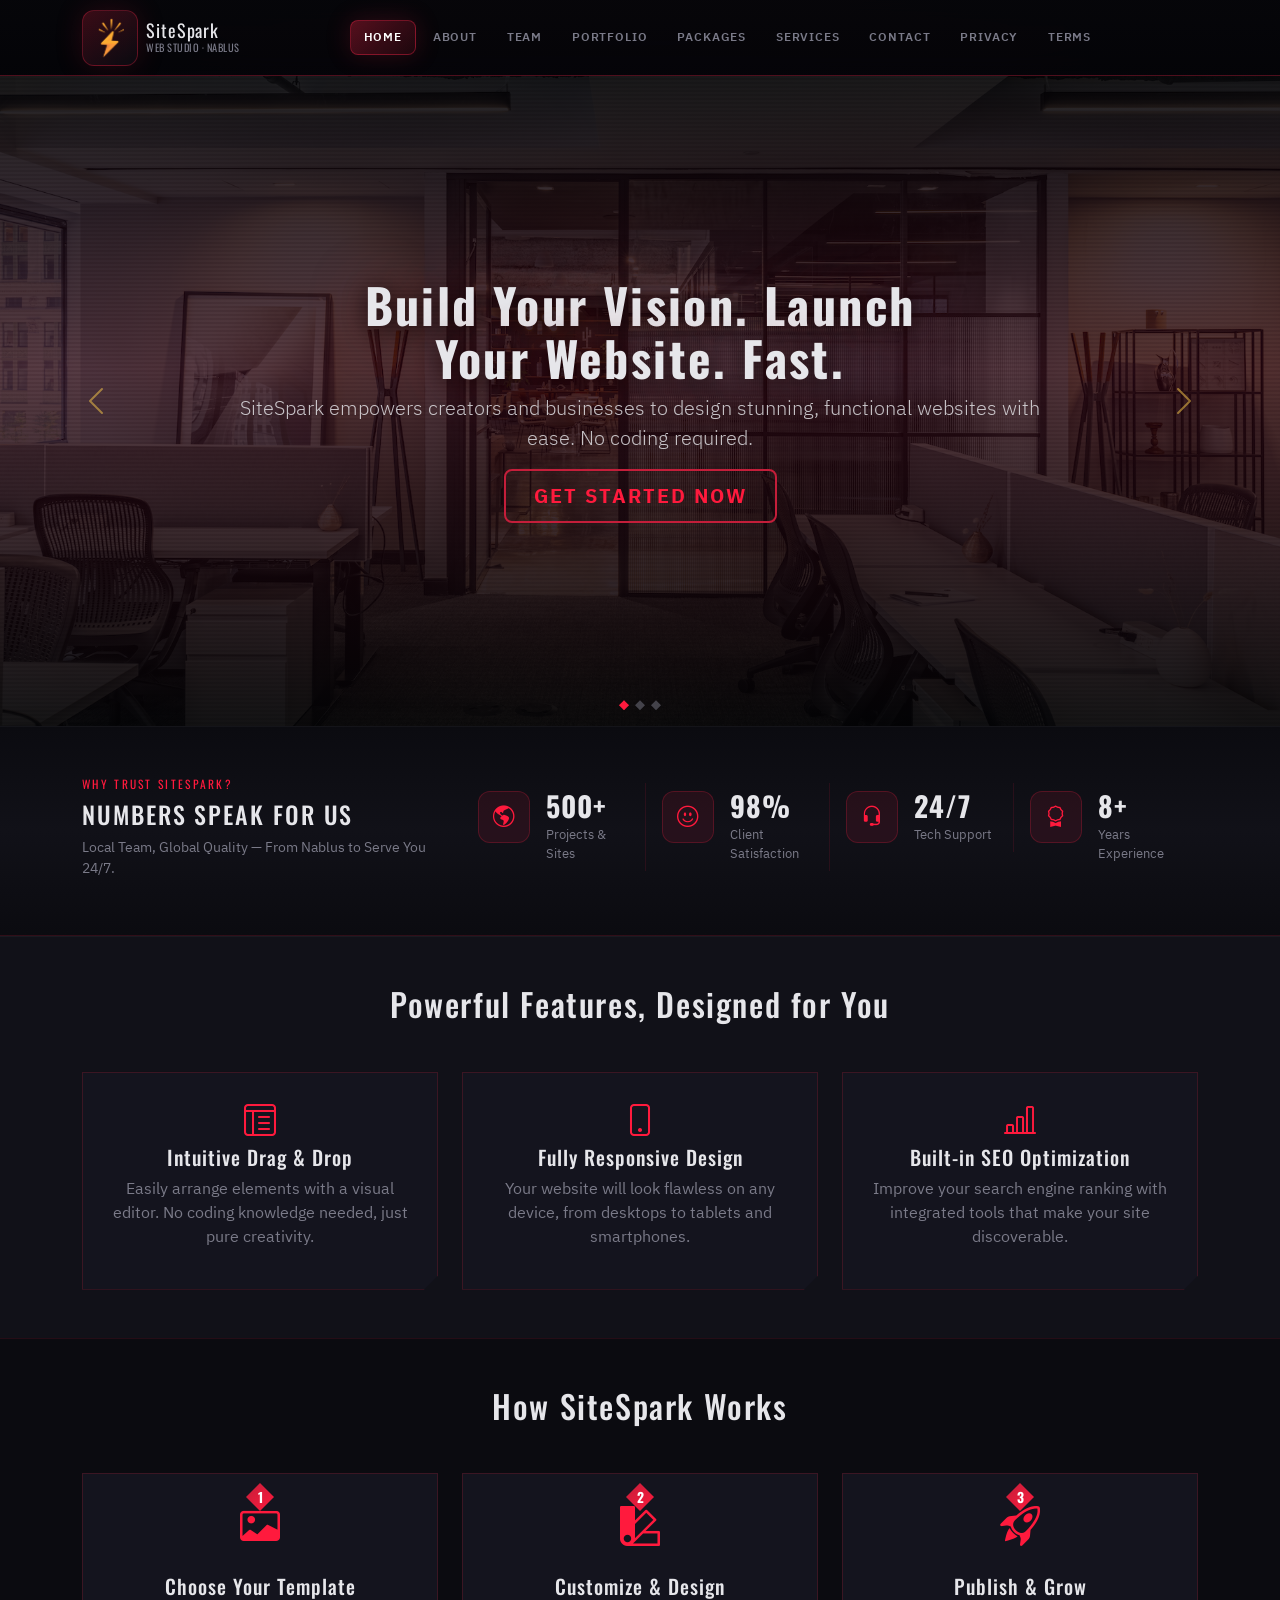
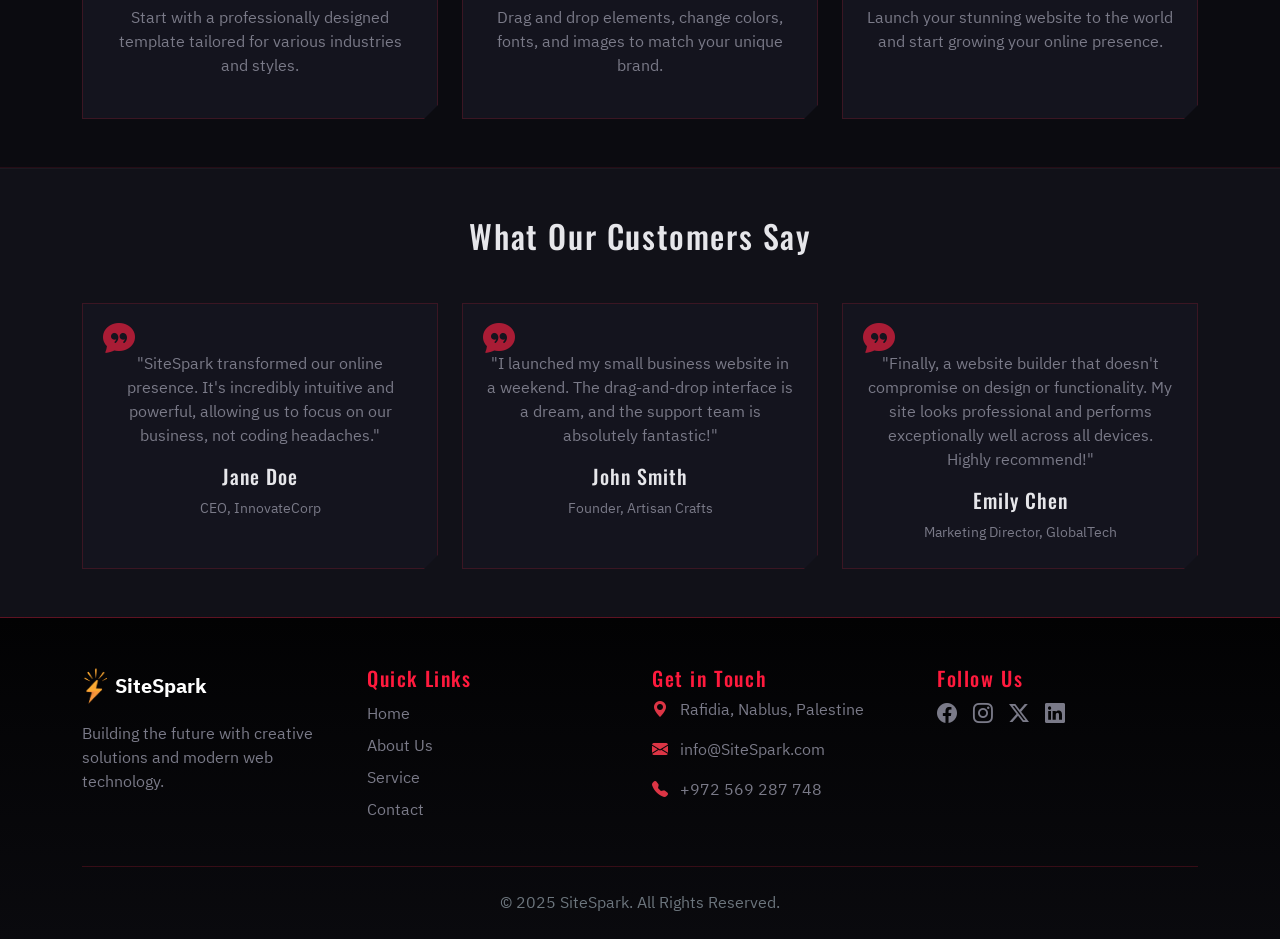
<file: index.html>
<!DOCTYPE html>
<html lang="en">
<head>
  <meta charset="UTF-8">
  <meta name="viewport" content="width=device-width, initial-scale=1.0">
  <title>Site Spark</title>
  <link rel="preconnect" href="https://fonts.googleapis.com">
  <link rel="preconnect" href="https://fonts.gstatic.com" crossorigin>
  <link href="https://fonts.googleapis.com/css2?family=IBM+Plex+Sans+Arabic:wght@400;600;700&family=Oswald:wght@400;600;700&display=swap" rel="stylesheet">
  <link href="https://cdn.jsdelivr.net/npm/bootstrap@5.3.2/dist/css/bootstrap.min.css" rel="stylesheet">
  <link rel="stylesheet" href="https://cdn.jsdelivr.net/npm/bootstrap-icons@1.11.3/font/bootstrap-icons.css">
  <link rel="stylesheet" href="https://unpkg.com/aos@2.3.4/dist/aos.css">
  <link rel="stylesheet" href="styles/theme.css">
  <link rel="stylesheet" href="styles/Home.css">
</head>
<body class="site-theme">

<header class="site-header sticky-top">
  <nav class="navbar navbar-expand-lg navbar-dark site-nav site-nav-pro" aria-label="Main navigation">
    <div class="container">
      <a class="navbar-brand site-nav-brand d-flex align-items-center gap-2 py-0" href="index.html">
        <span class="site-nav-brand-mark">
          <img src="../images/SiteSpark.png" alt="SiteSpark" width="44" height="44" class="site-nav-logo">
        </span>
        <span class="site-nav-brand-text d-flex flex-column lh-sm">
          <span class="site-nav-brand-name">SiteSpark</span>
          <span class="site-nav-brand-tag">Web Studio · Nablus</span>
        </span>
      </a>
      <button class="navbar-toggler site-nav-toggler" type="button" data-bs-toggle="collapse" data-bs-target="#mainNav" aria-controls="mainNav" aria-expanded="false" aria-label="Open Menu">
        <span class="navbar-toggler-icon"></span>
      </button>
      <div class="collapse navbar-collapse" id="mainNav">
        <ul class="navbar-nav site-nav-links mx-lg-auto mb-2 mb-lg-0 py-2 py-lg-0 align-items-lg-center gap-lg-1">
          <li class="nav-item"><a class="nav-link active" href="index.html"><i class="bi bi-house-door d-lg-none me-2"></i>Home</a></li>
          <li class="nav-item"><a class="nav-link" href="pages/about.html"><i class="bi bi-info-circle d-lg-none me-2"></i>About</a></li>
          <li class="nav-item"><a class="nav-link" href="pages/team.html"><i class="bi bi-people d-lg-none me-2"></i>Team</a></li>
          <li class="nav-item"><a class="nav-link" href="pages/Portfolio.html"><i class="bi bi-grid-1x2 d-lg-none me-2"></i>Portfolio</a></li>
          <li class="nav-item"><a class="nav-link" href="pages/packages.html"><i class="bi bi-box-seam d-lg-none me-2"></i>Packages</a></li>
          <li class="nav-item"><a class="nav-link" href="pages/service.html"><i class="bi bi-layers d-lg-none me-2"></i>Services</a></li>

          <li class="nav-item"><a class="nav-link" href="pages/contact.html"><i class="bi bi-envelope d-lg-none me-2"></i>Contact</a></li>
          <li class="nav-item"><a class="nav-link" href="pages/privacy-policy.html"><i class="bi bi-shield-lock d-lg-none me-2"></i>Privacy</a></li>
          <li class="nav-item"><a class="nav-link" href="pages/Terms&Conditions.html"><i class="bi bi-file-earmark-text d-lg-none me-2"></i>Terms</a></li>
        </ul>
      </div>
    </div>
  </nav>
</header>

<div id="heroCarousel" class="carousel slide carousel-fade" data-bs-ride="carousel" data-bs-interval="5000">
  <div class="carousel-indicators">
    <button type="button" data-bs-target="#heroCarousel" data-bs-slide-to="0" class="active" aria-current="true" aria-label="Slide 1"></button>
    <button type="button" data-bs-target="#heroCarousel" data-bs-slide-to="1" aria-label="Slide 2"></button>
    <button type="button" data-bs-target="#heroCarousel" data-bs-slide-to="2" aria-label="Slide 3"></button>
  </div>
  <div class="carousel-inner">
    <div class="carousel-item active">
      <section class="header-slide-1 d-flex justify-content-center align-items-center text-center">
        <div class="hero-content" data-aos="fade-up">
          <h1 class="display-5">Build Your Vision. Launch<br>Your Website. Fast.</h1>
          <p class="lead">SiteSpark empowers creators and businesses to design stunning, functional websites with ease. No coding required.</p>
          <button type="button" class="btn btn-lg btn-home-hero">Get Started Now</button>
        </div>
      </section>
    </div>
    <div class="carousel-item">
      <section class="header-slide-2 d-flex justify-content-center align-items-center text-center">
        <div class="hero-content" data-aos="fade-left">
          <h1 class="display-5">Create Without Limits</h1>
          <p class="lead">Unlock your creativity and build responsive websites tailored to your brand.</p>
          <button type="button" class="btn btn-lg btn-home-hero">Try It Free</button>
        </div>
      </section>
    </div>
    <div class="carousel-item">
      <section class="header-slide-3 d-flex justify-content-center align-items-center text-center">
        <div class="hero-content" data-aos="fade-right">
          <h1 class="display-5">Launch Fast. Grow Faster.</h1>
          <p class="lead">From idea to online – SiteSpark gets you there with speed and style.</p>
          <button type="button" class="btn btn-lg btn-home-hero-fill">Explore Templates</button>
        </div>
      </section>
    </div>
  </div>
  <button class="carousel-control-prev" type="button" data-bs-target="#heroCarousel" data-bs-slide="prev">
    <span class="carousel-control-prev-icon" aria-hidden="true"></span>
    <span class="visually-hidden">Previous</span>
  </button>
  <button class="carousel-control-next" type="button" data-bs-target="#heroCarousel" data-bs-slide="next">
    <span class="carousel-control-next-icon" aria-hidden="true"></span>
    <span class="visually-hidden">Next</span>
  </button>
</div>

<section class="home-trust-strip py-4 py-lg-5" data-aos="fade-up" aria-labelledby="trust-heading">
  <div class="container">
    <div class="row align-items-center g-4 mb-lg-2">
      <div class="col-lg-4 text-center text-lg-start" data-aos="fade-right" data-aos-delay="50">
        <div class="home-trust-intro mx-auto mx-lg-0">
          <p class="eyebrow mb-2">Why trust SiteSpark?</p>
          <h2 id="trust-heading" class="h4 mb-2 text-uppercase" style="letter-spacing:0.08em;">Numbers Speak for Us</h2>
          <p class="small mb-0">Local Team, Global Quality — From Nablus to Serve You 24/7.</p>
        </div>
      </div>
      <div class="col-lg-8">
        <div class="row g-3 g-lg-0 text-center text-lg-start">
          <div class="col-6 col-lg-3" data-aos="zoom-in-up" data-aos-delay="80">
            <div class="home-stat d-flex flex-column flex-lg-row align-items-center align-items-lg-start gap-lg-3">
              <span class="home-stat-icon" aria-hidden="true"><i class="bi bi-globe-americas"></i></span>
              <div>
                <div class="home-stat-value">500+</div>
                <div class="home-stat-label">Projects & Sites</div>
              </div>
            </div>
          </div>
          <div class="col-6 col-lg-3" data-aos="zoom-in-up" data-aos-delay="120">
            <div class="home-stat d-flex flex-column flex-lg-row align-items-center align-items-lg-start gap-lg-3">
              <span class="home-stat-icon" aria-hidden="true"><i class="bi bi-emoji-smile"></i></span>
              <div>
                <div class="home-stat-value">98%</div>
                <div class="home-stat-label">Client Satisfaction</div>
              </div>
            </div>
          </div>
          <div class="col-6 col-lg-3" data-aos="zoom-in-up" data-aos-delay="160">
            <div class="home-stat d-flex flex-column flex-lg-row align-items-center align-items-lg-start gap-lg-3">
              <span class="home-stat-icon" aria-hidden="true"><i class="bi bi-headset"></i></span>
              <div>
                <div class="home-stat-value">24/7</div>
                <div class="home-stat-label">Tech Support</div>
              </div>
            </div>
          </div>
          <div class="col-6 col-lg-3" data-aos="zoom-in-up" data-aos-delay="200">
            <div class="home-stat d-flex flex-column flex-lg-row align-items-center align-items-lg-start gap-lg-3">
              <span class="home-stat-icon" aria-hidden="true"><i class="bi bi-award"></i></span>
              <div>
                <div class="home-stat-value">8+</div>
                <div class="home-stat-label">Years Experience</div>
              </div>
            </div>
          </div>
        </div>
      </div>
    </div>
  </div>
</section>

<section class="home-section-alt py-5" data-aos="fade-up">
  <div class="container text-center">
    <h2 class="mb-5">Powerful Features, Designed for You</h2>
    <div class="row g-4">
      <div class="col-md-4" data-aos="fade-right">
        <div class="p-4 feature-card h-100">
          <i class="bi bi-layout-text-window-reverse mb-3" style="font-size: 2rem;"></i>
          <h5>Intuitive Drag & Drop</h5>
          <p>Easily arrange elements with a visual editor. No coding knowledge needed, just pure creativity.</p>
        </div>
      </div>
      <div class="col-md-4" data-aos="fade-up">
        <div class="p-4 feature-card h-100">
          <i class="bi bi-phone mb-3" style="font-size: 2rem;"></i>
          <h5>Fully Responsive Design</h5>
          <p>Your website will look flawless on any device, from desktops to tablets and smartphones.</p>
        </div>
      </div>
      <div class="col-md-4" data-aos="fade-left">
        <div class="p-4 feature-card h-100">
          <i class="bi bi-bar-chart-line mb-3" style="font-size: 2rem;"></i>
          <h5>Built-in SEO Optimization</h5>
          <p>Improve your search engine ranking with integrated tools that make your site discoverable.</p>
        </div>
      </div>
    </div>
  </div>
</section>

<section class="home-section py-5" data-aos="fade-up">
  <div class="container text-center">
    <h2 class="mb-5">How SiteSpark Works</h2>
    <div class="row g-4">
      <div class="col-md-4" data-aos="zoom-in-up">
        <div class="p-4 home-card-panel h-100">
          <div class="step-icon mx-auto mb-3">
            <div class="step-number">1</div>
            <i class="bi bi-card-image"></i>
          </div>
          <h5>Choose Your Template</h5>
          <p>Start with a professionally designed template tailored for various industries and styles.</p>
        </div>
      </div>
      <div class="col-md-4" data-aos="zoom-in-up">
        <div class="p-4 home-card-panel h-100">
          <div class="step-icon mx-auto mb-3">
            <div class="step-number">2</div>
            <i class="bi bi-palette2"></i>
          </div>
          <h5>Customize & Design</h5>
          <p>Drag and drop elements, change colors, fonts, and images to match your unique brand.</p>
        </div>
      </div>
      <div class="col-md-4" data-aos="zoom-in-up">
        <div class="p-4 home-card-panel h-100">
          <div class="step-icon mx-auto mb-3">
            <div class="step-number">3</div>
            <i class="bi bi-rocket-takeoff"></i>
          </div>
          <h5>Publish & Grow</h5>
          <p>Launch your stunning website to the world and start growing your online presence.</p>
        </div>
      </div>
    </div>
  </div>
</section>

<section class="home-section-alt py-5" data-aos="fade-up">
  <div class="container text-center">
    <h2 class="mb-5">What Our Customers Say</h2>
    <div class="row g-4">
      <div class="col-md-4" data-aos="flip-right">
        <div class="testimonial-card p-4 h-100 position-relative">
          <i class="bi bi-chat-quote-fill quote-icon"></i>
          <p class="mt-4">"SiteSpark transformed our online presence. It's incredibly intuitive and powerful, allowing us to focus on our business, not coding headaches."</p>
          <h5 class="customer-name">Jane Doe</h5>
          <small class="text-muted">CEO, InnovateCorp</small>
        </div>
      </div>
      <div class="col-md-4" data-aos="flip-up">
        <div class="testimonial-card p-4 h-100 position-relative">
          <i class="bi bi-chat-quote-fill quote-icon"></i>
          <p class="mt-4">"I launched my small business website in a weekend. The drag-and-drop interface is a dream, and the support team is absolutely fantastic!"</p>
          <h5 class="customer-name">John Smith</h5>
          <small class="text-muted">Founder, Artisan Crafts</small>
        </div>
      </div>
      <div class="col-md-4" data-aos="flip-left">
        <div class="testimonial-card p-4 h-100 position-relative">
          <i class="bi bi-chat-quote-fill quote-icon"></i>
          <p class="mt-4">"Finally, a website builder that doesn't compromise on design or functionality. My site looks professional and performs exceptionally well across all devices. Highly recommend!"</p>
          <h5 class="customer-name">Emily Chen</h5>
          <small class="text-muted">Marketing Director, GlobalTech</small>
        </div>
      </div>
    </div>
  </div>
</section>

<footer class="site-footer text-white pt-5">
  <div class="container">
    <div class="row g-4">
      <div class="col-md-3">
        <div class="d-flex align-items-center mb-3 gap-2">
          <img src="../images/SiteSpark.png" alt="SiteSpark Logo" height="40">
          <span class="fs-5 fw-bold text-white">SiteSpark</span>
        </div>
        <p>Building the future with creative solutions and modern web technology.</p>
      </div>
      <div class="col-md-3">
        <h5>Quick Links</h5>
        <ul class="list-unstyled">
          <li><a href="/pages/index.html" class="text-white text-decoration-none d-block py-1">Home</a></li>
          <li><a href="/pages/about.html" class="text-white text-decoration-none d-block py-1">About Us</a></li>
          <li><a href="/pages/service.html" class="text-white text-decoration-none d-block py-1">Service</a></li>
          <li><a href="/pages/contact.html" class="text-white text-decoration-none d-block py-1">Contact</a></li>
        </ul>
      </div>
      <div class="col-md-3">
        <h5>Get in Touch</h5>
        <p><i class="bi bi-geo-alt-fill me-2 text-danger"></i> Rafidia, Nablus, Palestine</p>
        <p><i class="bi bi-envelope-fill me-2 text-danger"></i> info@SiteSpark.com</p>
        <p><i class="bi bi-telephone-fill me-2 text-danger"></i> +972 569 287 748</p>
      </div>
      <div class="col-md-3">
        <h5>Follow Us</h5>
        <div class="d-flex gap-3 fs-5">
          <a href="#" class="text-white"><i class="bi bi-facebook"></i></a>
          <a href="#" class="text-white"><i class="bi bi-instagram"></i></a>
          <a href="#" class="text-white"><i class="bi bi-twitter-x"></i></a>
          <a href="#" class="text-white"><i class="bi bi-linkedin"></i></a>
        </div>
      </div>
    </div>
    <div class="text-center py-4 mt-4 border-top border-secondary">
      <p class="mb-0 text-secondary">© 2025 SiteSpark. All Rights Reserved.</p>
    </div>
  </div>
</footer>

<script src="https://cdn.jsdelivr.net/npm/bootstrap@5.3.2/dist/js/bootstrap.bundle.min.js"></script>
<script src="https://unpkg.com/aos@2.3.4/dist/aos.js"></script>
<script src="js/site.js" defer></script>

</body>
</html>
</file>
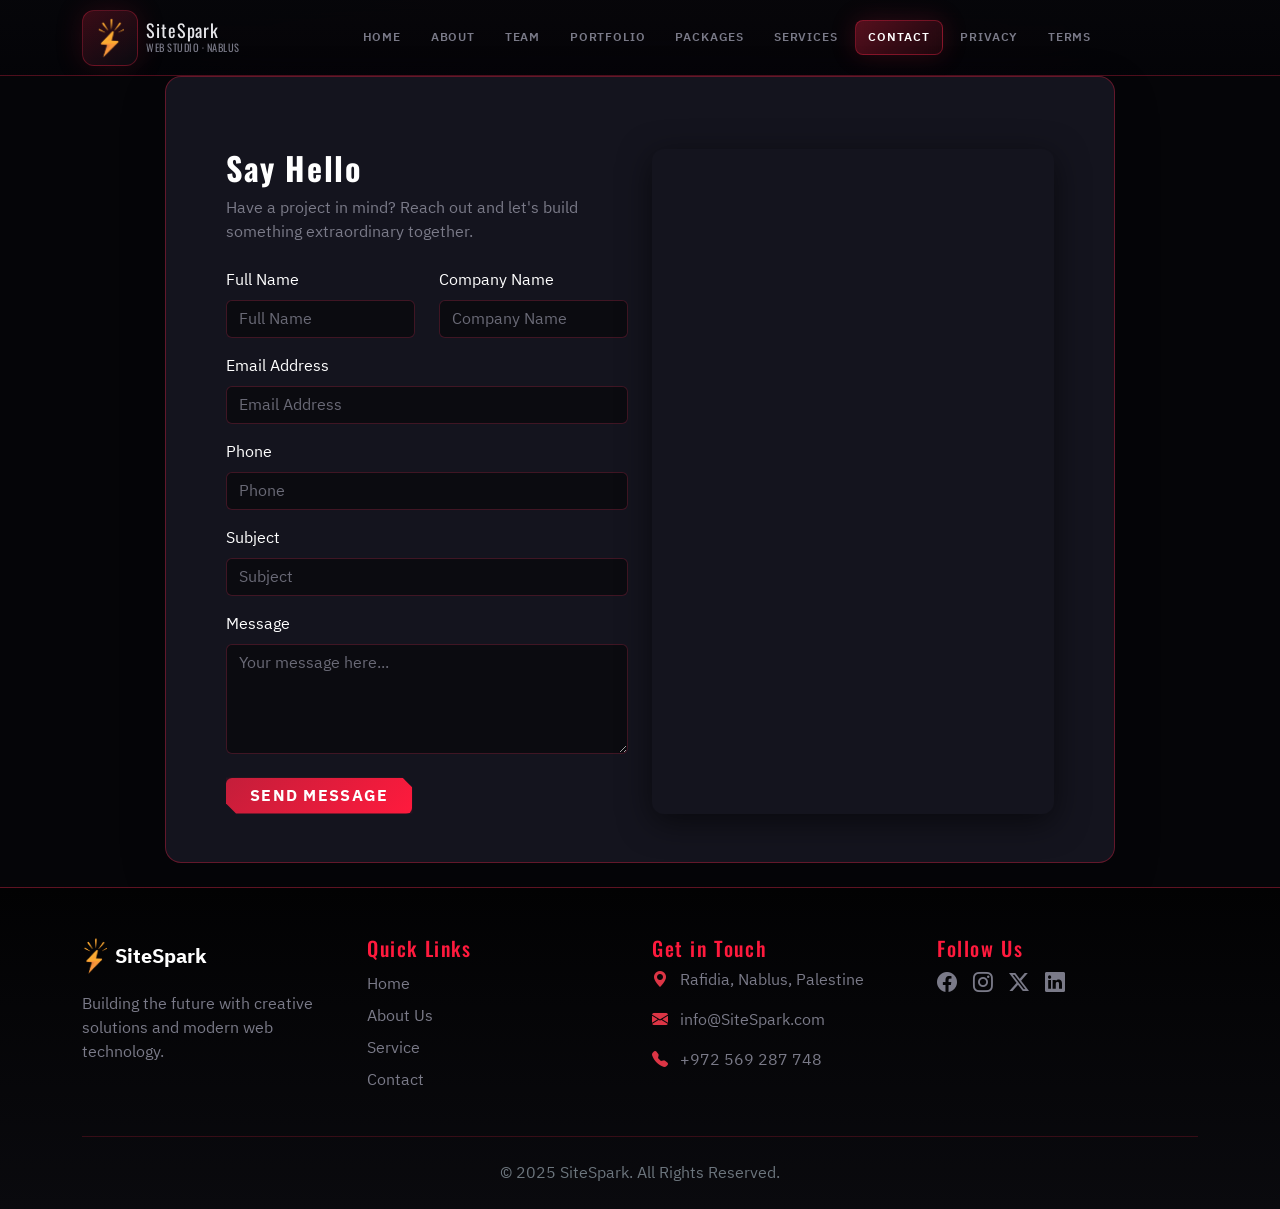
<file: pages/contact.html>
<!DOCTYPE html>
<html lang="en">
<head>
  <meta charset="UTF-8" />
  <meta name="viewport" content="width=device-width, initial-scale=1.0" />
  <title>Site Spark</title>
  <link rel="preconnect" href="https://fonts.googleapis.com">
  <link rel="preconnect" href="https://fonts.gstatic.com" crossorigin>
  <link href="https://fonts.googleapis.com/css2?family=IBM+Plex+Sans+Arabic:wght@400;600;700&family=Oswald:wght@400;600;700&display=swap" rel="stylesheet" />
  <link href="https://cdn.jsdelivr.net/npm/bootstrap@5.3.2/dist/css/bootstrap.min.css" rel="stylesheet" />
  <link rel="stylesheet" href="https://cdn.jsdelivr.net/npm/bootstrap-icons@1.11.3/font/bootstrap-icons.css" />
  <link href="https://cdnjs.cloudflare.com/ajax/libs/font-awesome/6.5.0/css/all.min.css" rel="stylesheet" />
  <link rel="stylesheet" href="../styles/theme.css" />
  <style>
    .map-container iframe {
      width: 100%;
      height: 100%;
      border: none;
      border-radius: 12px;
    }
    .map-container {
      height: 100%;
      min-height: 400px;
      border-radius: 12px;
      overflow: hidden;
      box-shadow: 0 8px 32px rgba(0, 0, 0, 0.55);
    }
  </style>
</head>
<body class="site-theme">

<header class="site-header sticky-top">
  <nav class="navbar navbar-expand-lg navbar-dark site-nav site-nav-pro" aria-label="Main navigation">
    <div class="container">
      <a class="navbar-brand site-nav-brand d-flex align-items-center gap-2 py-0" href="/index.html">
        <span class="site-nav-brand-mark">
          <img src="../images/SiteSpark.png" alt="SiteSpark" width="44" height="44" class="site-nav-logo">
        </span>
        <span class="site-nav-brand-text d-flex flex-column lh-sm">
          <span class="site-nav-brand-name">SiteSpark</span>
          <span class="site-nav-brand-tag">Web Studio · Nablus</span>
        </span>
      </a>
      <button class="navbar-toggler site-nav-toggler" type="button" data-bs-toggle="collapse" data-bs-target="#mainNav" aria-controls="mainNav" aria-expanded="false" aria-label="Open Menu">
        <span class="navbar-toggler-icon"></span>
      </button>
      <div class="collapse navbar-collapse" id="mainNav">
        <ul class="navbar-nav site-nav-links mx-lg-auto mb-2 mb-lg-0 py-2 py-lg-0 align-items-lg-center gap-lg-1">
          <li class="nav-item"><a class="nav-link" href="/index.html"><i class="bi bi-house-door d-lg-none me-2"></i>Home</a></li>
          <li class="nav-item"><a class="nav-link" href="/pages/about.html"><i class="bi bi-info-circle d-lg-none me-2"></i>About</a></li>
          <li class="nav-item"><a class="nav-link" href="/pages/team.html"><i class="bi bi-people d-lg-none me-2"></i>Team</a></li>
          <li class="nav-item"><a class="nav-link" href="/pages/Portfolio.html"><i class="bi bi-grid-1x2 d-lg-none me-2"></i>Portfolio</a></li>
          <li class="nav-item"><a class="nav-link" href="/pages/packages.html"><i class="bi bi-box-seam d-lg-none me-2"></i>Packages</a></li>
          <li class="nav-item"><a class="nav-link" href="/pages/service.html"><i class="bi bi-layers d-lg-none me-2"></i>Services</a></li>

          <li class="nav-item"><a class="nav-link active" href="/pages/contact.html"><i class="bi bi-envelope d-lg-none me-2"></i>Contact</a></li>
          <li class="nav-item"><a class="nav-link" href="/pages/privacy-policy.html"><i class="bi bi-shield-lock d-lg-none me-2"></i>Privacy</a></li>
          <li class="nav-item"><a class="nav-link" href="/pages/Terms&Conditions.html"><i class="bi bi-file-earmark-text d-lg-none me-2"></i>Terms</a></li>
        </ul>
      </div>
    </div>
  </nav>
</header>
<section class="py-4" style="background: var(--bg-void);">
  <div class="container">
    <div class="row justify-content-center">
      <div class="col-lg-10">
        <div class="row g-4 align-items-stretch shadow-lg p-5 rounded-4" style="background: var(--bg-card); border: 1px solid var(--edge);">
          
          <!-- Contact Form -->
          <div class="col-lg-6 col-md-12">
            <h2 class="mb-2 text-white fw-bold">Say Hello</h2>
            <p class="text-muted mb-4">Have a project in mind? Reach out and let's build something extraordinary together.</p>

            <form id="contactForm" class="needs-validation" novalidate>
              <div class="row mb-3">
                <div class="col-md-6">
                  <label for="fullname" class="form-label text-white">Full Name</label>
                  <input type="text" class="form-control bg-dark border-secondary text-white" id="fullname" placeholder="Full Name" required>
                  <div class="invalid-feedback">Please enter your full name.</div>
                </div>
                <div class="col-md-6">
                  <label for="company" class="form-label text-white">Company Name</label>
                  <input type="text" class="form-control bg-dark border-secondary text-white" id="company" placeholder="Company Name">
                </div>
              </div>

              <div class="mb-3">
                <label for="email" class="form-label text-white">Email Address</label>
                <input type="email" class="form-control bg-dark border-secondary text-white" id="email" placeholder="Email Address" required>
                <div class="invalid-feedback">Please provide a valid email address.</div>
              </div>

              <div class="mb-3">
                <label for="phone" class="form-label text-white">Phone</label>
                <input type="tel" class="form-control bg-dark border-secondary text-white" id="phone" placeholder="Phone">
              </div>

              <div class="mb-3">
                <label for="subject" class="form-label text-white">Subject</label>
                <input type="text" class="form-control bg-dark border-secondary text-white" id="subject" placeholder="Subject" required>
                <div class="invalid-feedback">Please specify a subject.</div>
              </div>

              <div class="mb-4">
                <label for="message" class="form-label text-white">Message</label>
                <textarea class="form-control bg-dark border-secondary text-white" id="message" rows="4" placeholder="Your message here..." required></textarea>
                <div class="invalid-feedback">Your message cannot be empty.</div>
              </div>

              <button type="submit" class="btn btn-site-cta px-4">Send Message</button>
            </form>
            <div id="contactFormFeedback" class="alert alert-success mt-3 mb-0" hidden role="status"></div>
          </div>

          <!-- Map -->
          <div class="col-lg-6 col-md-12">
            <div class="map-container">
              <iframe src="https://www.google.com/maps/embed?pb=!1m14!1m12!1m3!1d76904.00134028288!2d35.216361076224715!3d32.21880417047207!2m3!1f0!2f0!3f0!3m2!1i1024!2i768!4f13.1!5e0!3m2!1sen!2s!4v1752332128374!5m2!1sen!2s" loading="lazy" allowfullscreen="" referrerpolicy="no-referrer-when-downgrade"></iframe>
            </div>
          </div>

        </div>
      </div>
    </div>
  </div>
</section>
<footer class="site-footer text-white pt-5">
  <div class="container">
    <div class="row g-4">
      <div class="col-md-3">
        <div class="d-flex align-items-center mb-3 gap-2">
          <img src="../images/SiteSpark.png" alt="SiteSpark Logo" height="40">
          <span class="fs-5 fw-bold text-white">SiteSpark</span>
        </div>
        <p>Building the future with creative solutions and modern web technology.</p>
      </div>
      <div class="col-md-3">
        <h5>Quick Links</h5>
        <ul class="list-unstyled">
          <li><a href="/index.html" class="text-white text-decoration-none d-block py-1">Home</a></li>
          <li><a href="/pages/about.html" class="text-white text-decoration-none d-block py-1">About Us</a></li>
          <li><a href="/pages/service.html" class="text-white text-decoration-none d-block py-1">Service</a></li>
          <li><a href="/pages/contact.html" class="text-white text-decoration-none d-block py-1">Contact</a></li>
        </ul>
      </div>
      <div class="col-md-3">
        <h5>Get in Touch</h5>
        <p><i class="bi bi-geo-alt-fill me-2 text-danger"></i> Rafidia, Nablus, Palestine</p>
        <p><i class="bi bi-envelope-fill me-2 text-danger"></i> info@SiteSpark.com</p>
        <p><i class="bi bi-telephone-fill me-2 text-danger"></i> +972 569 287 748</p>
      </div>
      <div class="col-md-3">
        <h5>Follow Us</h5>
        <div class="d-flex gap-3 fs-5">
          <a href="#" class="text-white"><i class="bi bi-facebook"></i></a>
          <a href="#" class="text-white"><i class="bi bi-instagram"></i></a>
          <a href="#" class="text-white"><i class="bi bi-twitter-x"></i></a>
          <a href="#" class="text-white"><i class="bi bi-linkedin"></i></a>
        </div>
      </div>
    </div>
    <div class="text-center py-4 mt-4 border-top border-secondary">
      <p class="mb-0 text-secondary">© 2025 SiteSpark. All Rights Reserved.</p>
    </div>
  </div>
</footer>

<script src="https://cdn.jsdelivr.net/npm/bootstrap@5.3.2/dist/js/bootstrap.bundle.min.js"></script>
<script src="../js/site.js" defer></script>
</body>
</html>
</file>
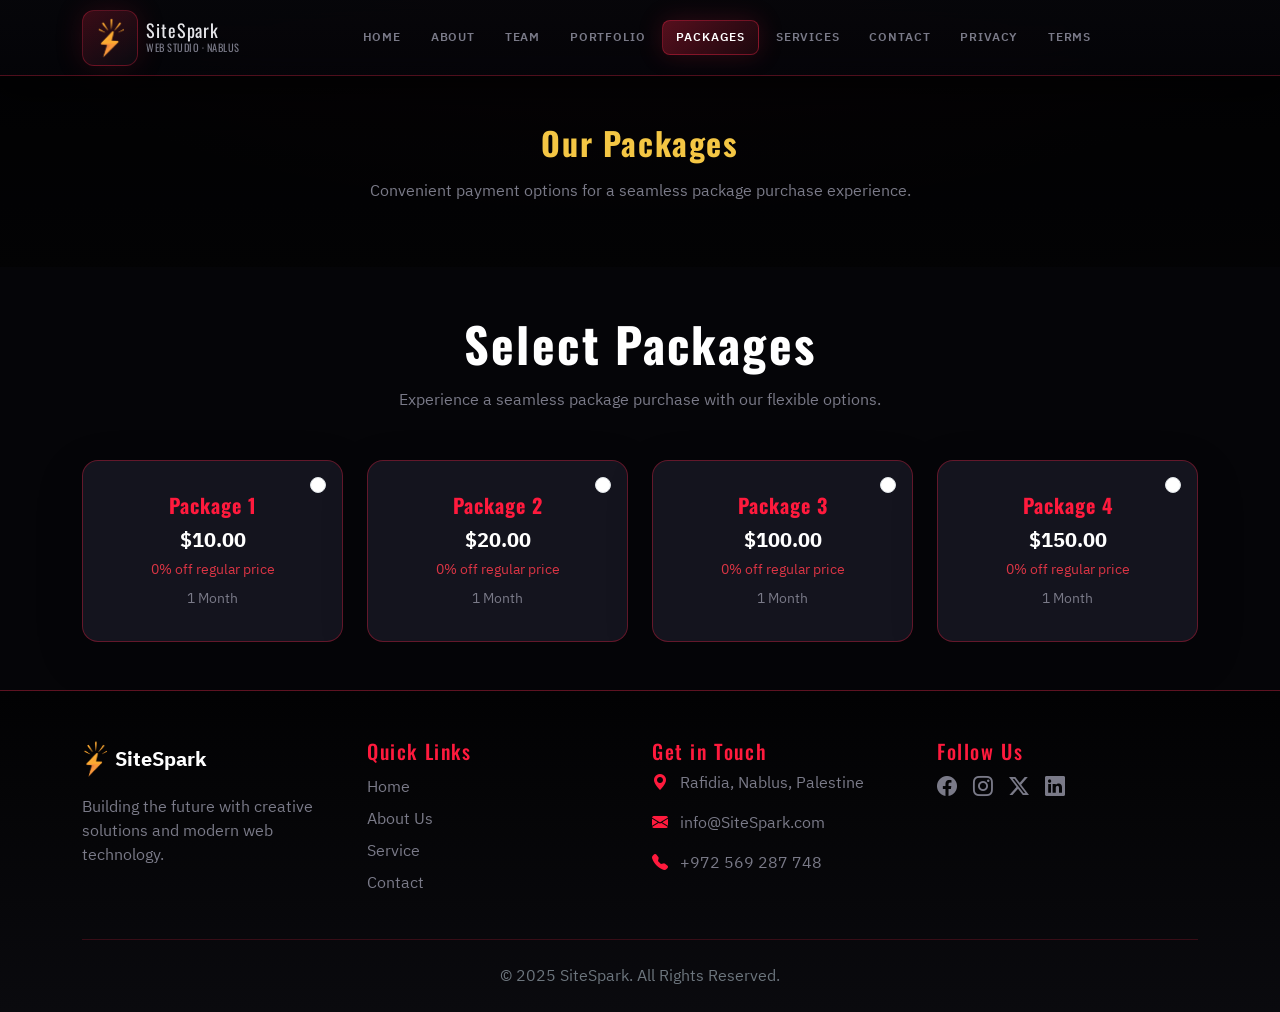
<file: pages/packages.html>
<!DOCTYPE html>
<html lang="en">
<head>
  <meta charset="UTF-8" />
  <meta name="viewport" content="width=device-width, initial-scale=1.0" />
  <title>Site Spark</title>
  <link rel="preconnect" href="https://fonts.googleapis.com">
  <link rel="preconnect" href="https://fonts.gstatic.com" crossorigin>
  <link href="https://fonts.googleapis.com/css2?family=IBM+Plex+Sans+Arabic:wght@400;600;700&family=Oswald:wght@400;600;700&display=swap" rel="stylesheet" />
  <link href="https://cdn.jsdelivr.net/npm/bootstrap@5.3.2/dist/css/bootstrap.min.css" rel="stylesheet" />
  <link rel="stylesheet" href="https://cdn.jsdelivr.net/npm/bootstrap-icons@1.11.3/font/bootstrap-icons.css" />
  <link href="https://cdnjs.cloudflare.com/ajax/libs/font-awesome/6.5.0/css/all.min.css" rel="stylesheet" />
  <link rel="stylesheet" href="../styles/theme.css" />
  <link rel="stylesheet" href="../styles/Packages.css" />
</head>
<body class="site-theme">

<header class="site-header sticky-top">
  <nav class="navbar navbar-expand-lg navbar-dark site-nav site-nav-pro" aria-label="Main navigation">
    <div class="container">
      <a class="navbar-brand site-nav-brand d-flex align-items-center gap-2 py-0" href="/index.html">
        <span class="site-nav-brand-mark">
          <img src="../images/SiteSpark.png" alt="SiteSpark" width="44" height="44" class="site-nav-logo">
        </span>
        <span class="site-nav-brand-text d-flex flex-column lh-sm">
          <span class="site-nav-brand-name">SiteSpark</span>
          <span class="site-nav-brand-tag">Web Studio · Nablus</span>
        </span>
      </a>
      <button class="navbar-toggler site-nav-toggler" type="button" data-bs-toggle="collapse" data-bs-target="#mainNav" aria-controls="mainNav" aria-expanded="false" aria-label="Toggle menu">
        <span class="navbar-toggler-icon"></span>
      </button>
      <div class="collapse navbar-collapse" id="mainNav">
        <ul class="navbar-nav site-nav-links mx-lg-auto mb-2 mb-lg-0 py-2 py-lg-0 align-items-lg-center gap-lg-1">
          <li class="nav-item"><a class="nav-link" href="/index.html"><i class="bi bi-house-door d-lg-none me-2"></i>Home</a></li>
          <li class="nav-item"><a class="nav-link" href="/pages/about.html"><i class="bi bi-info-circle d-lg-none me-2"></i>About</a></li>
          <li class="nav-item"><a class="nav-link" href="/pages/team.html"><i class="bi bi-people d-lg-none me-2"></i>Team</a></li>
          <li class="nav-item"><a class="nav-link" href="/pages/Portfolio.html"><i class="bi bi-grid-1x2 d-lg-none me-2"></i>Portfolio</a></li>
          <li class="nav-item"><a class="nav-link active" href="/pages/packages.html"><i class="bi bi-box-seam d-lg-none me-2"></i>Packages</a></li>
          <li class="nav-item"><a class="nav-link" href="/pages/service.html"><i class="bi bi-layers d-lg-none me-2"></i>Services</a></li>

          <li class="nav-item"><a class="nav-link" href="/pages/contact.html"><i class="bi bi-envelope d-lg-none me-2"></i>Contact</a></li>
          <li class="nav-item"><a class="nav-link" href="/pages/privacy-policy.html"><i class="bi bi-shield-lock d-lg-none me-2"></i>Privacy</a></li>
          <li class="nav-item"><a class="nav-link" href="/pages/Terms&Conditions.html"><i class="bi bi-file-earmark-text d-lg-none me-2"></i>Terms</a></li>
        </ul>
      </div>
    </div>
  </nav>
</header>

<section class="py-5 text-white text-center" style="background-color: rgba(0, 0, 0, 0.65);">
  <div class="container">
    <h2 class="fw-bold mb-3" style="color: #f4c644;">Our Packages</h2>
    <p class="mx-auto" style="max-width: 600px;">Convenient payment options for a seamless package purchase experience.</p>
  </div>
</section>

<section class="py-5 text-center" style="background: var(--bg-void);">
  <div class="container">
    <div class="mb-5" data-aos="fade-up">
      <h2 class="fw-bold mb-3 text-white display-5">Select Packages</h2>
      <p class="text-muted mx-auto" style="max-width: 600px;">Experience a seamless package purchase with our flexible options.</p>
    </div>
    <div class="row g-4 justify-content-center">
      <div class="col-sm-6 col-lg-3">
        <label class="card p-3 shadow-lg rounded-4 border-0 h-100 position-relative team-backag" style="background: var(--bg-card); border: 1px solid var(--edge) !important;">
          <input type="radio" name="package" class="form-check-input position-absolute end-0 top-0 m-3 scale-150" />
          <div class="card-body">
            <h5 class="card-title text-warning fw-bold">Package 1</h5>
            <p class="fs-5 fw-bold text-white mb-1">$10.00</p>
            <p class="text-danger small mb-2">0% off regular price</p>
            <p class="text-muted mb-0 small">1 Month</p>
          </div>
        </label>
      </div>
      <div class="col-sm-6 col-lg-3">
        <label class="card p-3 shadow-lg rounded-4 border-0 h-100 position-relative team-backag" style="background: var(--bg-card); border: 1px solid var(--edge) !important;">
          <input type="radio" name="package" class="form-check-input position-absolute end-0 top-0 m-3 scale-150" />
          <div class="card-body">
            <h5 class="card-title text-warning fw-bold">Package 2</h5>
            <p class="fs-5 fw-bold text-white mb-1">$20.00</p>
            <p class="text-danger small mb-2">0% off regular price</p>
            <p class="text-muted mb-0 small">1 Month</p>
          </div>
        </label>
      </div>
      <div class="col-sm-6 col-lg-3">
        <label class="card p-3 shadow-lg rounded-4 border-0 h-100 position-relative team-backag" style="background: var(--bg-card); border: 1px solid var(--edge) !important;">
          <input type="radio" name="package" class="form-check-input position-absolute end-0 top-0 m-3 scale-150" />
          <div class="card-body">
            <h5 class="card-title text-warning fw-bold">Package 3</h5>
            <p class="fs-5 fw-bold text-white mb-1">$100.00</p>
            <p class="text-danger small mb-2">0% off regular price</p>
            <p class="text-muted mb-0 small">1 Month</p>
          </div>
        </label>
      </div>
      <div class="col-sm-6 col-lg-3">
        <label class="card p-3 shadow-lg rounded-4 border-0 h-100 position-relative team-backag" style="background: var(--bg-card); border: 1px solid var(--edge) !important;">
          <input type="radio" name="package" class="form-check-input position-absolute end-0 top-0 m-3 scale-150" />
          <div class="card-body">
            <h5 class="card-title text-warning fw-bold">Package 4</h5>
            <p class="fs-5 fw-bold text-white mb-1">$150.00</p>
            <p class="text-danger small mb-2">0% off regular price</p>
            <p class="text-muted mb-0 small">1 Month</p>
          </div>
        </label>
      </div>
    </div>
  </div>
</section>

<footer class="site-footer text-white pt-5">
  <div class="container">
    <div class="row g-4">
      <div class="col-md-3">
        <div class="d-flex align-items-center mb-3 gap-2">
          <img src="../images/SiteSpark.png" alt="SiteSpark Logo" height="40" />
          <span class="fs-5 fw-bold text-white">SiteSpark</span>
        </div>
        <p>Building the future with creative solutions and modern web technology.</p>
      </div>
      <div class="col-md-3">
        <h5 class="text-warning">Quick Links</h5>
        <ul class="list-unstyled">
          <li><a href="/index.html" class="text-white text-decoration-none d-block py-1">Home</a></li>
          <li><a href="/pages/about.html" class="text-white text-decoration-none d-block py-1">About Us</a></li>
          <li><a href="/pages/service.html" class="text-white text-decoration-none d-block py-1">Service</a></li>
          <li><a href="/pages/contact.html" class="text-white text-decoration-none d-block py-1">Contact</a></li>
        </ul>
      </div>
      <div class="col-md-3">
        <h5 class="text-warning">Get in Touch</h5>
        <p><i class="bi bi-geo-alt-fill me-2 text-warning"></i> Rafidia, Nablus, Palestine</p>
        <p><i class="bi bi-envelope-fill me-2 text-warning"></i> info@SiteSpark.com</p>
        <p><i class="bi bi-telephone-fill me-2 text-warning"></i> +972 569 287 748</p>
      </div>
      <div class="col-md-3">
        <h5 class="text-warning">Follow Us</h5>
        <div class="d-flex gap-3 fs-5">
          <a href="#" class="text-white"><i class="bi bi-facebook"></i></a>
          <a href="#" class="text-white"><i class="bi bi-instagram"></i></a>
          <a href="#" class="text-white"><i class="bi bi-twitter-x"></i></a>
          <a href="#" class="text-white"><i class="bi bi-linkedin"></i></a>
        </div>
      </div>
    </div>
    <div class="text-center py-4 mt-4 border-top border-secondary">
      <p class="mb-0 text-secondary">© 2025 SiteSpark. All Rights Reserved.</p>
    </div>
  </div>
</footer>

<script src="https://cdn.jsdelivr.net/npm/bootstrap@5.3.2/dist/js/bootstrap.bundle.min.js"></script>
<script src="../js/site.js" defer></script>
</body>
</html>
</file>
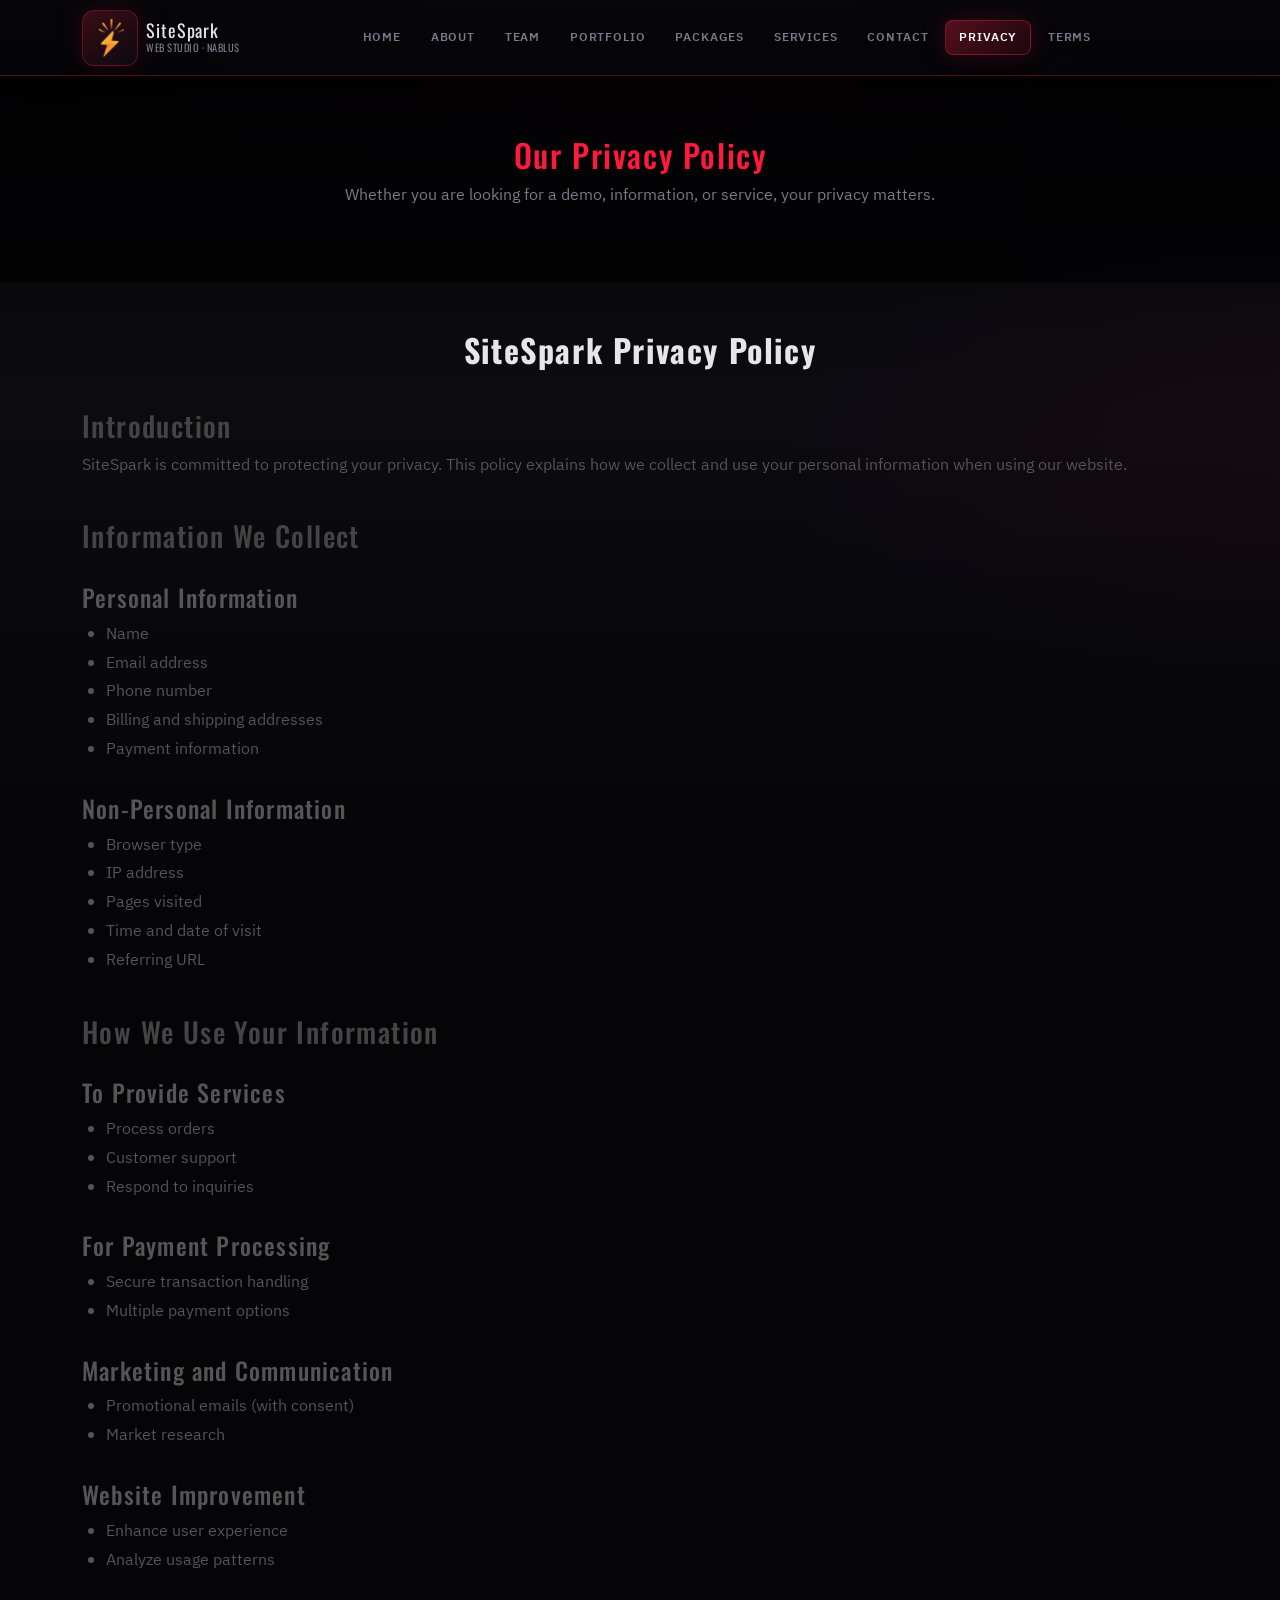
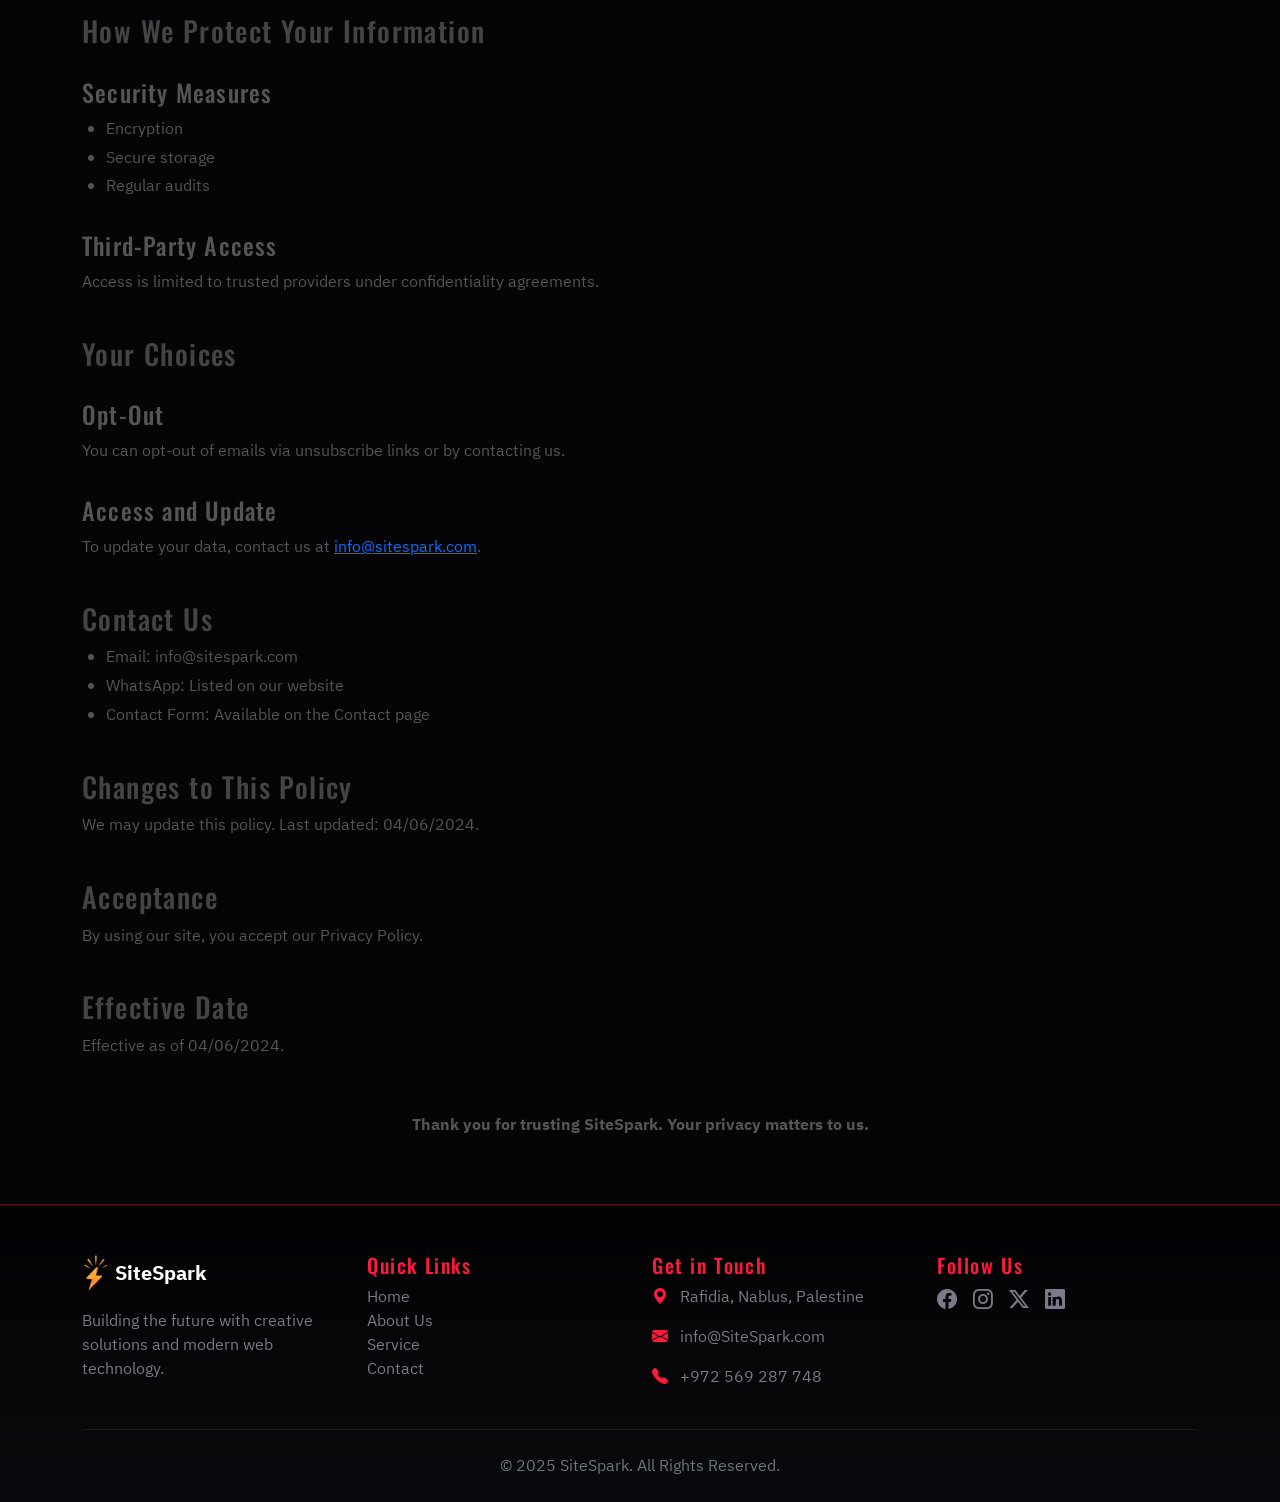
<file: pages/privacy-policy.html>
<!DOCTYPE html>
<html lang="en" dir="ltr">
<head>
  <meta charset="UTF-8" />
  <meta name="viewport" content="width=device-width, initial-scale=1.0" />
  <title>Site Spark</title>
  <link rel="preconnect" href="https://fonts.googleapis.com">
  <link rel="preconnect" href="https://fonts.gstatic.com" crossorigin>
  <link href="https://fonts.googleapis.com/css2?family=IBM+Plex+Sans+Arabic:wght@400;600;700&family=Oswald:wght@400;600;700&display=swap" rel="stylesheet">
  <link href="https://cdn.jsdelivr.net/npm/bootstrap@5.3.2/dist/css/bootstrap.min.css" rel="stylesheet">
  <link href="https://cdn.jsdelivr.net/npm/bootstrap-icons@1.11.3/font/bootstrap-icons.css" rel="stylesheet">
  <link rel="stylesheet" href="../styles/theme.css">
  <link rel="stylesheet" href="../styles/privacy-policy.css">
</head>
<body class="site-theme">

<header class="site-header sticky-top">
  <nav class="navbar navbar-expand-lg navbar-dark site-nav site-nav-pro" aria-label="Main navigation">
    <div class="container">
      <a class="navbar-brand site-nav-brand d-flex align-items-center gap-2 py-0" href="/index.html">
        <span class="site-nav-brand-mark">
          <img src="../images/SiteSpark.png" alt="SiteSpark" width="44" height="44" class="site-nav-logo">
        </span>
        <span class="site-nav-brand-text d-flex flex-column lh-sm">
          <span class="site-nav-brand-name">SiteSpark</span>
          <span class="site-nav-brand-tag">Web Studio · Nablus</span>
        </span>
      </a>
      <button class="navbar-toggler site-nav-toggler" type="button" data-bs-toggle="collapse" data-bs-target="#mainNav" aria-controls="mainNav" aria-expanded="false" aria-label="Toggle menu">
        <span class="navbar-toggler-icon"></span>
      </button>
      <div class="collapse navbar-collapse" id="mainNav">
        <ul class="navbar-nav site-nav-links mx-lg-auto mb-2 mb-lg-0 py-2 py-lg-0 align-items-lg-center gap-lg-1">
          <li class="nav-item"><a class="nav-link" href="/index.html"><i class="bi bi-house-door d-lg-none me-2"></i>Home</a></li>
          <li class="nav-item"><a class="nav-link" href="/pages/about.html"><i class="bi bi-info-circle d-lg-none me-2"></i>About</a></li>
          <li class="nav-item"><a class="nav-link" href="/pages/team.html"><i class="bi bi-people d-lg-none me-2"></i>Team</a></li>
          <li class="nav-item"><a class="nav-link" href="/pages/Portfolio.html"><i class="bi bi-grid-1x2 d-lg-none me-2"></i>Portfolio</a></li>
          <li class="nav-item"><a class="nav-link" href="/pages/packages.html"><i class="bi bi-box-seam d-lg-none me-2"></i>Packages</a></li>
          <li class="nav-item"><a class="nav-link" href="/pages/service.html"><i class="bi bi-layers d-lg-none me-2"></i>Services</a></li>

          <li class="nav-item"><a class="nav-link" href="/pages/contact.html"><i class="bi bi-envelope d-lg-none me-2"></i>Contact</a></li>
          <li class="nav-item"><a class="nav-link active" href="/pages/privacy-policy.html"><i class="bi bi-shield-lock d-lg-none me-2"></i>Privacy</a></li>
          <li class="nav-item"><a class="nav-link" href="/pages/Terms&Conditions.html"><i class="bi bi-file-earmark-text d-lg-none me-2"></i>Terms</a></li>
        </ul>
      </div>
    </div>
  </nav>
</header>

<section class="privacy-hero">
  <div class="container">
    <h2 class="text-warning">Our Privacy Policy</h2>
    <p>Whether you are looking for a demo, information, or service, your privacy matters.</p>
  </div>
</section>

<div class="container py-5 privacy-content">
  <h2 class="text-center fw-bold">SiteSpark Privacy Policy</h2>

  <section>
    <h3>Introduction</h3>
    <p>SiteSpark is committed to protecting your privacy. This policy explains how we collect and use your personal information when using our website.</p>
  </section>

  <section>
    <h3>Information We Collect</h3>
    <h4>Personal Information</h4>
    <ul>
      <li>Name</li>
      <li>Email address</li>
      <li>Phone number</li>
      <li>Billing and shipping addresses</li>
      <li>Payment information</li>
    </ul>

    <h4>Non-Personal Information</h4>
    <ul>
      <li>Browser type</li>
      <li>IP address</li>
      <li>Pages visited</li>
      <li>Time and date of visit</li>
      <li>Referring URL</li>
    </ul>
  </section>

  <section>
    <h3>How We Use Your Information</h3>
    <h4>To Provide Services</h4>
    <ul>
      <li>Process orders</li>
      <li>Customer support</li>
      <li>Respond to inquiries</li>
    </ul>

    <h4>For Payment Processing</h4>
    <ul>
      <li>Secure transaction handling</li>
      <li>Multiple payment options</li>
    </ul>

    <h4>Marketing and Communication</h4>
    <ul>
      <li>Promotional emails (with consent)</li>
      <li>Market research</li>
    </ul>

    <h4>Website Improvement</h4>
    <ul>
      <li>Enhance user experience</li>
      <li>Analyze usage patterns</li>
    </ul>
  </section>

  <section>
    <h3>How We Protect Your Information</h3>
    <h4>Security Measures</h4>
    <ul>
      <li>Encryption</li>
      <li>Secure storage</li>
      <li>Regular audits</li>
    </ul>

    <h4>Third-Party Access</h4>
    <p>Access is limited to trusted providers under confidentiality agreements.</p>
  </section>

  <section>
    <h3>Your Choices</h3>
    <h4>Opt-Out</h4>
    <p>You can opt-out of emails via unsubscribe links or by contacting us.</p>

    <h4>Access and Update</h4>
    <p>To update your data, contact us at <a href="mailto:info@sitespark.com">info@sitespark.com</a>.</p>
  </section>

  <section>
    <h3>Contact Us</h3>
    <ul>
      <li>Email: info@sitespark.com</li>
      <li>WhatsApp: Listed on our website</li>
      <li>Contact Form: Available on the Contact page</li>
    </ul>
  </section>

  <section>
    <h3>Changes to This Policy</h3>
    <p>We may update this policy. Last updated: 04/06/2024.</p>
  </section>

  <section>
    <h3>Acceptance</h3>
    <p>By using our site, you accept our Privacy Policy.</p>
  </section>

  <section>
    <h3>Effective Date</h3>
    <p>Effective as of 04/06/2024.</p>
  </section>

  <p class="center-text">Thank you for trusting SiteSpark. Your privacy matters to us.</p>
</div>

<footer class="site-footer text-white pt-5">
  <div class="container">
    <div class="row g-4">
      <div class="col-md-3">
        <div class="d-flex align-items-center mb-3">
          <img src="../images/SiteSpark.png" alt="Logo" height="40" class="me-2">
          <span class="fs-5 fw-bold">SiteSpark</span>
        </div>
        <p>Building the future with creative solutions and modern web technology.</p>
      </div>
      <div class="col-md-3">
        <h5 class="text-warning">Quick Links</h5>
        <ul class="list-unstyled">
          <li><a href="/index.html" class="text-white text-decoration-none">Home</a></li>
          <li><a href="/pages/about.html" class="text-white text-decoration-none">About Us</a></li>
          <li><a href="/pages/service.html" class="text-white text-decoration-none">Service</a></li>
          <li><a href="/pages/contact.html" class="text-white text-decoration-none">Contact</a></li>
        </ul>
      </div>
      <div class="col-md-3">
        <h5 class="text-warning">Get in Touch</h5>
        <p><i class="bi bi-geo-alt-fill text-warning me-2"></i> Rafidia, Nablus, Palestine</p>
        <p><i class="bi bi-envelope-fill text-warning me-2"></i> info@SiteSpark.com</p>
        <p><i class="bi bi-telephone-fill text-warning me-2"></i> +972 569 287 748</p>
      </div>
      <div class="col-md-3">
        <h5 class="text-warning">Follow Us</h5>
        <div class="d-flex gap-3 fs-5">
          <a href="#" class="text-white"><i class="bi bi-facebook"></i></a>
          <a href="#" class="text-white"><i class="bi bi-instagram"></i></a>
          <a href="#" class="text-white"><i class="bi bi-twitter-x"></i></a>
          <a href="#" class="text-white"><i class="bi bi-linkedin"></i></a>
        </div>
      </div>
    </div>
    <div class="text-center py-4 mt-4 border-top border-secondary">
      <p class="mb-0 text-secondary">© 2025 SiteSpark. All Rights Reserved.</p>
    </div>
  </div>
</footer>

<script src="https://cdn.jsdelivr.net/npm/bootstrap@5.3.2/dist/js/bootstrap.bundle.min.js"></script>
<script src="../js/site.js" defer></script>
</body>
</html>
</file>
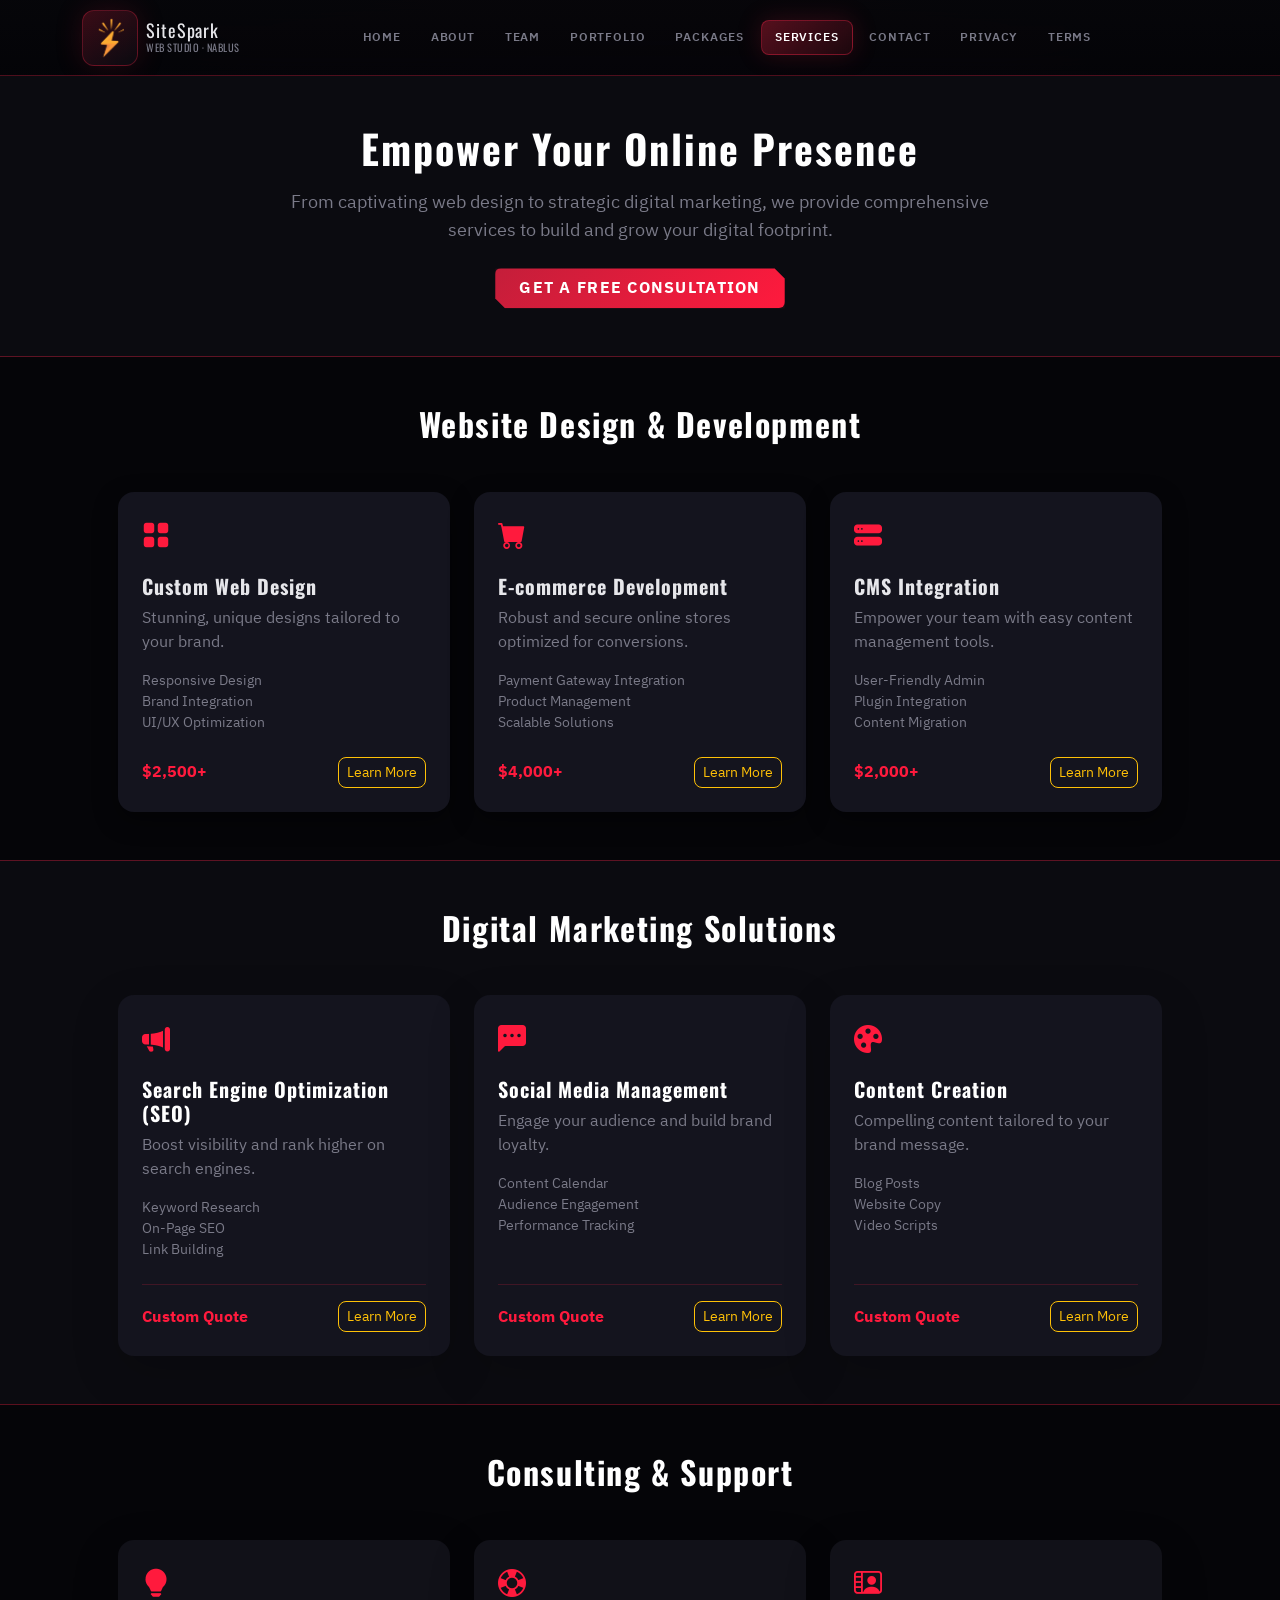
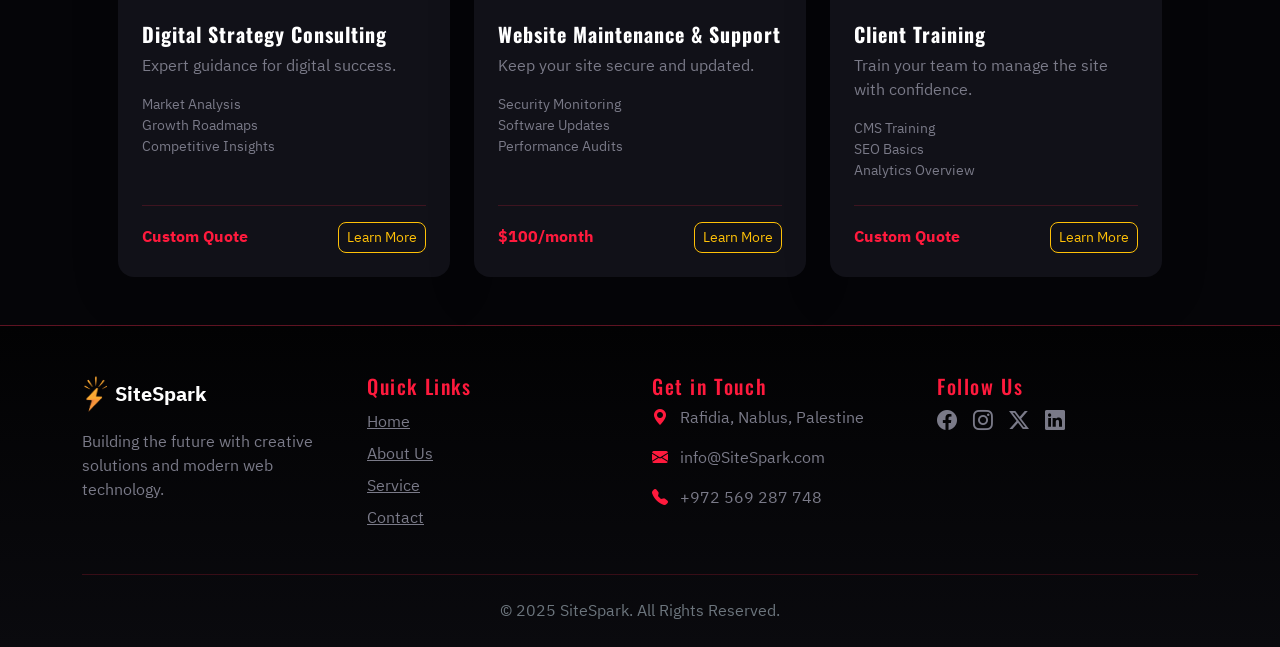
<file: pages/service.html>
<!DOCTYPE html>
<html lang="en">
<head>
  <meta charset="UTF-8" />
  <meta name="viewport" content="width=device-width, initial-scale=1.0" />
  <title>Site Spark</title>
  <link rel="preconnect" href="https://fonts.googleapis.com">
  <link rel="preconnect" href="https://fonts.gstatic.com" crossorigin>
  <link href="https://fonts.googleapis.com/css2?family=IBM+Plex+Sans+Arabic:wght@400;600;700&family=Oswald:wght@400;600;700&display=swap" rel="stylesheet" />
  <link href="https://cdn.jsdelivr.net/npm/bootstrap@5.3.2/dist/css/bootstrap.min.css" rel="stylesheet" />
  <link rel="stylesheet" href="https://cdn.jsdelivr.net/npm/bootstrap-icons@1.11.3/font/bootstrap-icons.css" />
  <link rel="stylesheet" href="https://unpkg.com/aos@2.3.4/dist/aos.css" />
  <link rel="stylesheet" href="../styles/theme.css" />
  <link rel="stylesheet" href="../styles/Service.css" />
</head>
<body class="site-theme">

<header class="site-header sticky-top">
  <nav class="navbar navbar-expand-lg navbar-dark site-nav site-nav-pro" aria-label="Main navigation">
    <div class="container">
      <a class="navbar-brand site-nav-brand d-flex align-items-center gap-2 py-0" href="/index.html">
        <span class="site-nav-brand-mark">
          <img src="../images/SiteSpark.png" alt="SiteSpark" width="44" height="44" class="site-nav-logo">
        </span>
        <span class="site-nav-brand-text d-flex flex-column lh-sm">
          <span class="site-nav-brand-name">SiteSpark</span>
          <span class="site-nav-brand-tag">Web Studio · Nablus</span>
        </span>
      </a>
      <button class="navbar-toggler site-nav-toggler" type="button" data-bs-toggle="collapse" data-bs-target="#mainNav" aria-controls="mainNav" aria-expanded="false" aria-label="Open Menu">
        <span class="navbar-toggler-icon"></span>
      </button>
      <div class="collapse navbar-collapse" id="mainNav">
        <ul class="navbar-nav site-nav-links mx-lg-auto mb-2 mb-lg-0 py-2 py-lg-0 align-items-lg-center gap-lg-1">
          <li class="nav-item"><a class="nav-link" href="/index.html"><i class="bi bi-house-door d-lg-none me-2"></i>Home</a></li>
          <li class="nav-item"><a class="nav-link" href="/pages/about.html"><i class="bi bi-info-circle d-lg-none me-2"></i>About</a></li>
          <li class="nav-item"><a class="nav-link" href="/pages/team.html"><i class="bi bi-people d-lg-none me-2"></i>Team</a></li>
          <li class="nav-item"><a class="nav-link" href="/pages/Portfolio.html"><i class="bi bi-grid-1x2 d-lg-none me-2"></i>Portfolio</a></li>
          <li class="nav-item"><a class="nav-link" href="/pages/packages.html"><i class="bi bi-box-seam d-lg-none me-2"></i>Packages</a></li>
          <li class="nav-item"><a class="nav-link active" href="/pages/service.html"><i class="bi bi-layers d-lg-none me-2"></i>Services</a></li>

          <li class="nav-item"><a class="nav-link" href="/pages/contact.html"><i class="bi bi-envelope d-lg-none me-2"></i>Contact</a></li>
          <li class="nav-item"><a class="nav-link" href="/pages/privacy-policy.html"><i class="bi bi-shield-lock d-lg-none me-2"></i>Privacy</a></li>
          <li class="nav-item"><a class="nav-link" href="/pages/Terms&Conditions.html"><i class="bi bi-file-earmark-text d-lg-none me-2"></i>Terms</a></li>
        </ul>
      </div>
    </div>
  </nav>
</header>

<section class="py-5 text-center" style="background: var(--bg-deep); border-bottom: 1px solid var(--edge);">
  <div class="container" data-aos="fade-up" data-aos-delay="300">
    <h2 class="fw-bold mb-3 text-white" style="font-size: 2.5rem;">Empower Your Online Presence</h2>
    <p class="mx-auto mb-4 text-muted" style="max-width: 700px; font-size: 1.1rem; line-height: 1.6;">
      From captivating web design to strategic digital marketing, we provide comprehensive services to build and grow your digital footprint.
    </p>
    <a href="#" class="btn btn-home-cta px-4 py-2 fw-bold">Get a Free Consultation</a>
  </div>
</section>

<section class="py-5" style="background: var(--bg-void);">
  <div class="container px-3 px-md-5">
    <h2 class="fw-bold text-center mb-5 text-white" data-aos="fade-up" data-aos-delay="300">Website Design & Development</h2>
    <div class="row g-4 justify-content-center">
      <div class="col-md-6 col-lg-4">
        <div class="card servies-card h-100 border-0 shadow-sm rounded-4 p-4" style="background: var(--bg-card); color: var(--text);" data-aos="fade-right" data-aos-delay="300">
          <div class="mb-3 text-warning fs-3"><i class="bi bi-grid-fill"></i></div>
          <h5 class="fw-bold mb-2">Custom Web Design</h5>
          <p class="text-muted mb-3">Stunning, unique designs tailored to your brand.</p>
          <ul class="list-unstyled small mb-4 text-muted">
            <li>Responsive Design</li>
            <li>Brand Integration</li>
            <li>UI/UX Optimization</li>
          </ul>
          <div class="d-flex justify-content-between align-items-center">
            <span class="fw-bold text-warning">$2,500+</span>
            <a href="#" class="btn btn-outline-warning btn-sm rounded-3">Learn More</a>
          </div>
        </div>
      </div>

      <div class="col-md-6 col-lg-4">
        <div class="card servies-card h-100 border-0 shadow-sm rounded-4 p-4" style="background: var(--bg-card); color: var(--text);" data-aos="fade-up" data-aos-delay="300">
          <div class="mb-3 text-warning fs-3"><i class="bi bi-cart-fill"></i></div>
          <h5 class="fw-bold mb-2">E-commerce Development</h5>
          <p class="text-muted mb-3">Robust and secure online stores optimized for conversions.</p>
          <ul class="list-unstyled small mb-4 text-muted">
            <li>Payment Gateway Integration</li>
            <li>Product Management</li>
            <li>Scalable Solutions</li>
          </ul>
          <div class="d-flex justify-content-between align-items-center">
            <span class="fw-bold text-warning">$4,000+</span>
            <a href="#" class="btn btn-outline-warning btn-sm rounded-3">Learn More</a>
          </div>
        </div>
      </div>

      <div class="col-md-6 col-lg-4">
        <div class="card servies-card h-100 border-0 shadow-sm rounded-4 p-4" style="background: var(--bg-card); color: var(--text);" data-aos="fade-left" data-aos-delay="300">
          <div class="mb-3 text-warning fs-3"><i class="bi bi-hdd-stack-fill"></i></div>
          <h5 class="fw-bold mb-2">CMS Integration</h5>
          <p class="text-muted mb-3">Empower your team with easy content management tools.</p>
          <ul class="list-unstyled small mb-4 text-muted">
            <li>User-Friendly Admin</li>
            <li>Plugin Integration</li>
            <li>Content Migration</li>
          </ul>
          <div class="d-flex justify-content-between align-items-center">
            <span class="fw-bold text-warning">$2,000+</span>
            <a href="#" class="btn btn-outline-warning btn-sm rounded-3">Learn More</a>
          </div>
        </div>
      </div>
    </div>
  </div>
</section>

<section class="py-5" style="background: var(--bg-deep); border-top: 1px solid var(--edge);">
  <div class="container px-3 px-md-5">
    <h2 class="fw-bold text-center mb-5 text-white" data-aos="fade-up" data-aos-delay="300">Digital Marketing Solutions</h2>
    <div class="row g-4 justify-content-center">
      <div class="col-md-6 col-lg-4">
        <div class="card servies-card h-100 border-0 shadow-lg rounded-4 p-4" style="background: var(--bg-card); color: var(--text);" data-aos="fade-right" data-aos-delay="300">
          <div class="mb-3 text-warning fs-3"><i class="bi bi-megaphone-fill"></i></div>
          <h5 class="fw-bold mb-2 text-white">Search Engine Optimization (SEO)</h5>
          <p class="text-muted mb-3">Boost visibility and rank higher on search engines.</p>
          <ul class="list-unstyled small mb-4 text-muted">
            <li>Keyword Research</li>
            <li>On-Page SEO</li>
            <li>Link Building</li>
          </ul>
          <div class="d-flex justify-content-between align-items-center border-top border-secondary pt-3 mt-auto">
            <span class="fw-bold text-warning">Custom Quote</span>
            <a href="#" class="btn btn-outline-warning btn-sm rounded-3">Learn More</a>
          </div>
        </div>
      </div>

      <div class="col-md-6 col-lg-4">
        <div class="card servies-card h-100 border-0 shadow-lg rounded-4 p-4" style="background: var(--bg-card); color: var(--text);" data-aos="fade-up" data-aos-delay="300">
          <div class="mb-3 text-warning fs-3"><i class="bi bi-chat-left-dots-fill"></i></div>
          <h5 class="fw-bold mb-2 text-white">Social Media Management</h5>
          <p class="text-muted mb-3">Engage your audience and build brand loyalty.</p>
          <ul class="list-unstyled small mb-4 text-muted">
            <li>Content Calendar</li>
            <li>Audience Engagement</li>
            <li>Performance Tracking</li>
          </ul>
          <div class="d-flex justify-content-between align-items-center border-top border-secondary pt-3 mt-auto">
            <span class="fw-bold text-warning">Custom Quote</span>
            <a href="#" class="btn btn-outline-warning btn-sm rounded-3">Learn More</a>
          </div>
        </div>
      </div>

      <div class="col-md-6 col-lg-4">
        <div class="card servies-card h-100 border-0 shadow-lg rounded-4 p-4" style="background: var(--bg-card); color: var(--text);" data-aos="fade-left" data-aos-delay="300">
          <div class="mb-3 text-warning fs-3"><i class="bi bi-palette-fill"></i></div>
          <h5 class="fw-bold mb-2 text-white">Content Creation</h5>
          <p class="text-muted mb-3">Compelling content tailored to your brand message.</p>
          <ul class="list-unstyled small mb-4 text-muted">
            <li>Blog Posts</li>
            <li>Website Copy</li>
            <li>Video Scripts</li>
          </ul>
          <div class="d-flex justify-content-between align-items-center border-top border-secondary pt-3 mt-auto">
            <span class="fw-bold text-warning">Custom Quote</span>
            <a href="#" class="btn btn-outline-warning btn-sm rounded-3">Learn More</a>
          </div>
        </div>
      </div>
    </div>
  </div>
</section>

<section class="py-5" style="background: var(--bg-void); border-top: 1px solid var(--edge);">
  <div class="container px-3 px-md-5">
    <h2 class="fw-bold text-center mb-5 text-white" data-aos="fade-up" data-aos-delay="300">Consulting & Support</h2>
    <div class="row g-4 justify-content-center">
      <div class="col-md-6 col-lg-4">
        <div class="card servies-card h-100 border-0 shadow-lg rounded-4 p-4" style="background: var(--bg-panel); color: var(--text);" data-aos="fade-right" data-aos-delay="300">
          <div class="mb-3 text-warning fs-3"><i class="bi bi-lightbulb-fill"></i></div>
          <h5 class="fw-bold mb-2 text-white">Digital Strategy Consulting</h5>
          <p class="text-muted mb-3">Expert guidance for digital success.</p>
          <ul class="list-unstyled small mb-4 text-muted">
            <li>Market Analysis</li>
            <li>Growth Roadmaps</li>
            <li>Competitive Insights</li>
          </ul>
          <div class="d-flex justify-content-between align-items-center border-top border-secondary pt-3 mt-auto">
            <span class="fw-bold text-warning">Custom Quote</span>
            <a href="#" class="btn btn-outline-warning btn-sm rounded-3">Learn More</a>
          </div>
        </div>
      </div>

      <div class="col-md-6 col-lg-4">
        <div class="card servies-card h-100 border-0 shadow-lg rounded-4 p-4" style="background: var(--bg-panel); color: var(--text);" data-aos="fade-up" data-aos-delay="300">
          <div class="mb-3 text-warning fs-3"><i class="bi bi-life-preserver"></i></div>
          <h5 class="fw-bold mb-2 text-white">Website Maintenance & Support</h5>
          <p class="text-muted mb-3">Keep your site secure and updated.</p>
          <ul class="list-unstyled small mb-4 text-muted">
            <li>Security Monitoring</li>
            <li>Software Updates</li>
            <li>Performance Audits</li>
          </ul>
          <div class="d-flex justify-content-between align-items-center border-top border-secondary pt-3 mt-auto">
            <span class="fw-bold text-warning">$100/month</span>
            <a href="#" class="btn btn-outline-warning btn-sm rounded-3">Learn More</a>
          </div>
        </div>
      </div>

      <div class="col-md-6 col-lg-4">
        <div class="card servies-card h-100 border-0 shadow-lg rounded-4 p-4" style="background: var(--bg-panel); color: var(--text);" data-aos="fade-left" data-aos-delay="300">
          <div class="mb-3 text-warning fs-3"><i class="bi bi-person-video2"></i></div>
          <h5 class="fw-bold mb-2 text-white">Client Training</h5>
          <p class="text-muted mb-3">Train your team to manage the site with confidence.</p>
          <ul class="list-unstyled small mb-4 text-muted">
            <li>CMS Training</li>
            <li>SEO Basics</li>
            <li>Analytics Overview</li>
          </ul>
          <div class="d-flex justify-content-between align-items-center border-top border-secondary pt-3 mt-auto">
            <span class="fw-bold text-warning">Custom Quote</span>
            <a href="#" class="btn btn-outline-warning btn-sm rounded-3">Learn More</a>
          </div>
        </div>
      </div>
    </div>
  </div>
</section>

<footer class="site-footer text-white pt-5">
  <div class="container">
    <div class="row g-4">
      <div class="col-md-3">
        <div class="d-flex align-items-center mb-3 gap-2">
          <img src="../images/SiteSpark.png" alt="SiteSpark Logo" height="40" />
          <span class="fs-5 fw-bold">SiteSpark</span>
        </div>
        <p>Building the future with creative solutions and modern web technology.</p>
      </div>
      <div class="col-md-3">
        <h5 class="text-warning">Quick Links</h5>
        <ul class="list-unstyled">
          <li><a href="/index.html" class="text-white d-block py-1">Home</a></li>
          <li><a href="/pages/about.html" class="text-white d-block py-1">About Us</a></li>
          <li><a href="/pages/service.html" class="text-white d-block py-1">Service</a></li>
          <li><a href="/pages/contact.html" class="text-white d-block py-1">Contact</a></li>
        </ul>
      </div>
      <div class="col-md-3">
        <h5 class="text-warning">Get in Touch</h5>
        <p><i class="bi bi-geo-alt-fill me-2 text-warning"></i> Rafidia, Nablus, Palestine</p>
        <p><i class="bi bi-envelope-fill me-2 text-warning"></i> info@SiteSpark.com</p>
        <p><i class="bi bi-telephone-fill me-2 text-warning"></i> +972 569 287 748</p>
      </div>
      <div class="col-md-3">
        <h5 class="text-warning">Follow Us</h5>
        <div class="d-flex gap-3 fs-5">
          <a href="#" class="text-white"><i class="bi bi-facebook"></i></a>
          <a href="#" class="text-white"><i class="bi bi-instagram"></i></a>
          <a href="#" class="text-white"><i class="bi bi-twitter-x"></i></a>
          <a href="#" class="text-white"><i class="bi bi-linkedin"></i></a>
        </div>
      </div>
    </div>
    <div class="text-center py-4 mt-4 border-top border-secondary">
      <p class="mb-0 text-secondary">© 2025 SiteSpark. All Rights Reserved.</p>
    </div>
  </div>
</footer>

<script src="https://cdn.jsdelivr.net/npm/bootstrap@5.3.2/dist/js/bootstrap.bundle.min.js"></script>
<script src="https://unpkg.com/aos@2.3.4/dist/aos.js"></script>
<script src="../js/site.js" defer></script>

</body>
</html>
</file>
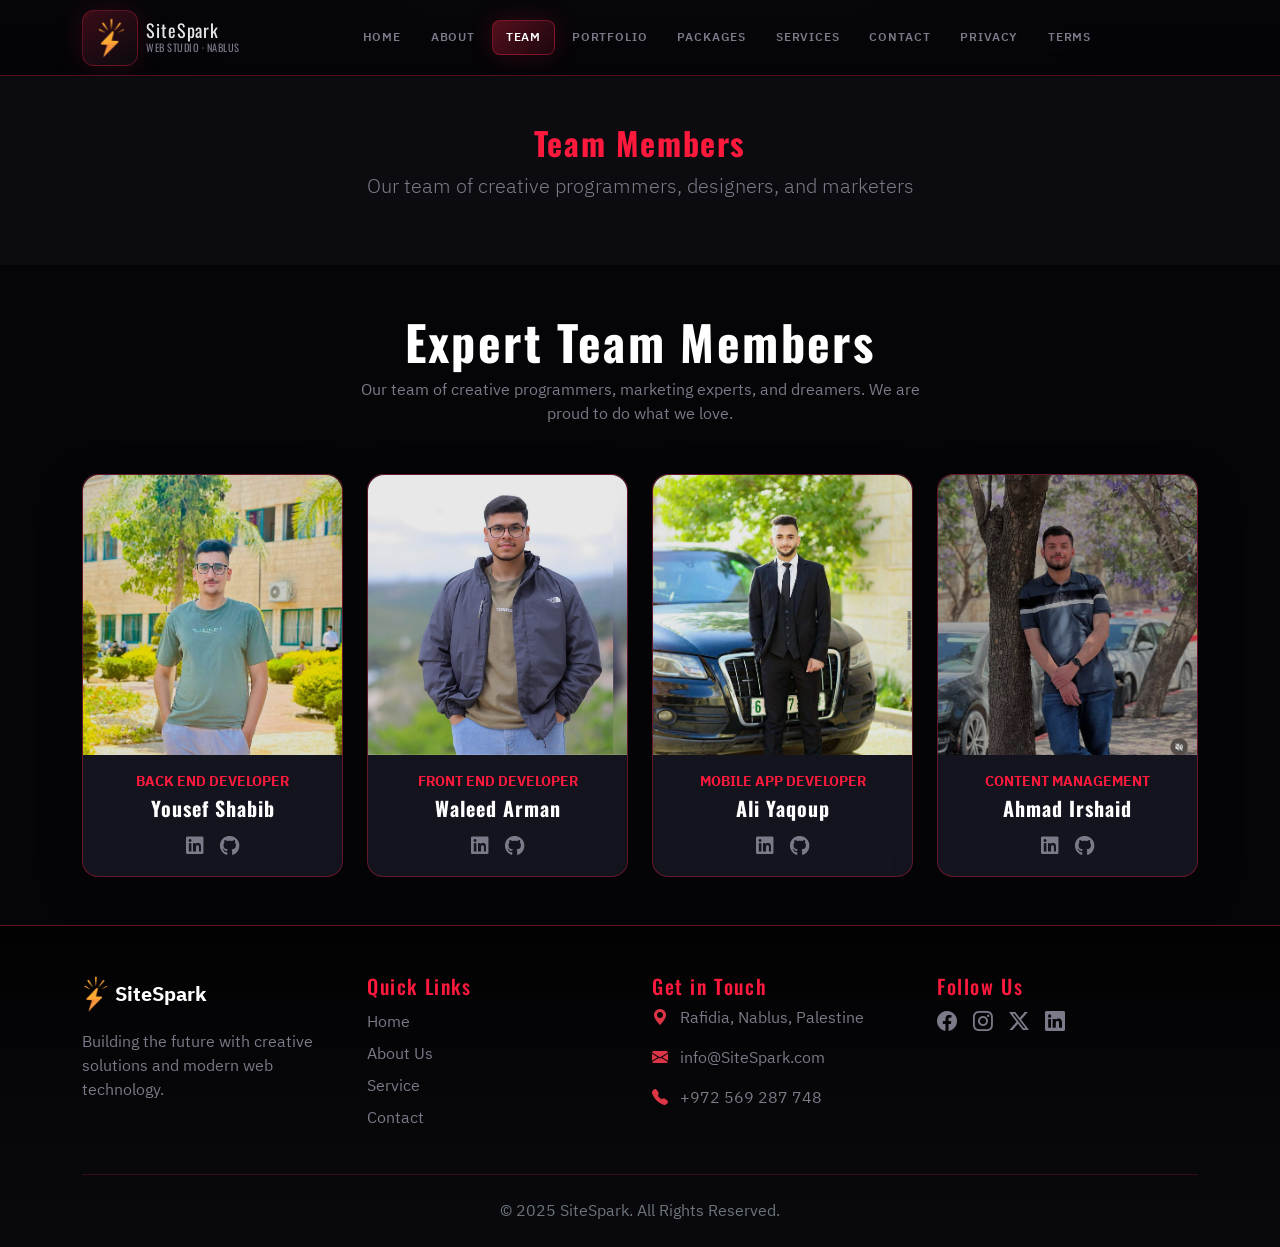
<file: pages/team.html>
<!DOCTYPE html>
<html lang="en">
<head>
  <meta charset="UTF-8" />
  <meta name="viewport" content="width=device-width, initial-scale=1.0" />
  <title>Site Spark</title>
  <link rel="preconnect" href="https://fonts.googleapis.com">
  <link rel="preconnect" href="https://fonts.gstatic.com" crossorigin>
  <link href="https://fonts.googleapis.com/css2?family=IBM+Plex+Sans+Arabic:wght@400;600;700&family=Oswald:wght@400;600;700&display=swap" rel="stylesheet" />
  <link href="https://cdn.jsdelivr.net/npm/bootstrap@5.3.2/dist/css/bootstrap.min.css" rel="stylesheet" />
  <link rel="stylesheet" href="https://cdn.jsdelivr.net/npm/bootstrap-icons@1.11.3/font/bootstrap-icons.css" />
  <link rel="stylesheet" href="https://cdnjs.cloudflare.com/ajax/libs/font-awesome/6.5.0/css/all.min.css" />
  <link rel="stylesheet" href="../styles/theme.css" />
  <link rel="stylesheet" href="../styles/Team.css" />
</head>
<body class="site-theme">

<header class="site-header sticky-top">
  <nav class="navbar navbar-expand-lg navbar-dark site-nav site-nav-pro" aria-label="Main navigation">
    <div class="container">
      <a class="navbar-brand site-nav-brand d-flex align-items-center gap-2 py-0" href="/index.html">
        <span class="site-nav-brand-mark">
          <img src="../images/SiteSpark.png" alt="SiteSpark" width="44" height="44" class="site-nav-logo">
        </span>
        <span class="site-nav-brand-text d-flex flex-column lh-sm">
          <span class="site-nav-brand-name">SiteSpark</span>
          <span class="site-nav-brand-tag">Web Studio · Nablus</span>
        </span>
      </a>
      <button class="navbar-toggler site-nav-toggler" type="button" data-bs-toggle="collapse" data-bs-target="#mainNav" aria-controls="mainNav" aria-expanded="false" aria-label="Open Menu">
        <span class="navbar-toggler-icon"></span>
      </button>
      <div class="collapse navbar-collapse" id="mainNav">
        <ul class="navbar-nav site-nav-links mx-lg-auto mb-2 mb-lg-0 py-2 py-lg-0 align-items-lg-center gap-lg-1">
          <li class="nav-item"><a class="nav-link" href="/index.html"><i class="bi bi-house-door d-lg-none me-2"></i>Home</a></li>
          <li class="nav-item"><a class="nav-link" href="/pages/about.html"><i class="bi bi-info-circle d-lg-none me-2"></i>About</a></li>
          <li class="nav-item"><a class="nav-link active" href="/pages/team.html"><i class="bi bi-people d-lg-none me-2"></i>Team</a></li>
          <li class="nav-item"><a class="nav-link" href="/pages/Portfolio.html"><i class="bi bi-grid-1x2 d-lg-none me-2"></i>Portfolio</a></li>
          <li class="nav-item"><a class="nav-link" href="/pages/packages.html"><i class="bi bi-box-seam d-lg-none me-2"></i>Packages</a></li>
          <li class="nav-item"><a class="nav-link" href="/pages/service.html"><i class="bi bi-layers d-lg-none me-2"></i>Services</a></li>

          <li class="nav-item"><a class="nav-link" href="/pages/contact.html"><i class="bi bi-envelope d-lg-none me-2"></i>Contact</a></li>
          <li class="nav-item"><a class="nav-link" href="/pages/privacy-policy.html"><i class="bi bi-shield-lock d-lg-none me-2"></i>Privacy</a></li>
          <li class="nav-item"><a class="nav-link" href="/pages/Terms&Conditions.html"><i class="bi bi-file-earmark-text d-lg-none me-2"></i>Terms</a></li>
        </ul>
      </div>
    </div>
  </nav>
</header>

<section class="bg-dark text-light text-center py-5">
  <div class="container">
    <h2 class="text-warning fw-bold">Team Members</h2>
    <p class="lead">Our team of creative programmers, designers, and marketers</p>
  </div>
</section>

<section class="py-5" style="background: var(--bg-void);">
  <div class="container">
    <div class="text-center mb-5" data-aos="fade-up">
      <h2 class="fw-bold text-white display-5">Expert Team Members</h2>
      <p class="text-muted mx-auto" style="max-width: 600px;">
        Our team of creative programmers, marketing experts, and dreamers. We are proud to do what we love.
      </p>
    </div>
    <div class="row g-4">

      <div class="col-md-6 col-lg-3">
        <div class="card h-100 border-0 shadow-lg rounded-4 team-card" style="background: var(--bg-card); border: 1px solid var(--edge) !important;">
          <img src="/images/team3.jfif" class="card-img-top rounded-top-4" alt="Yousef Shabib" style="height: 280px; object-fit: cover; opacity: 0.9;">
          <div class="card-body text-center">
            <p class="text-warning mb-1 small fw-bold text-uppercase">Back End Developer</p>
            <h5 class="fw-bold text-white">Yousef Shabib</h5>
            <div class="d-flex justify-content-center gap-3 mt-3">
              <a href="#" class="text-muted hover-accent"><i class="fab fa-linkedin fs-5"></i></a>
              <a href="#" class="text-muted hover-accent"><i class="fab fa-github fs-5"></i></a>
            </div>
          </div>
        </div>
      </div>

      <div class="col-md-6 col-lg-3">
        <div class="card h-100 border-0 shadow-lg rounded-4 team-card" style="background: var(--bg-card); border: 1px solid var(--edge) !important;">
          <img src="/images/team2.jpg" class="card-img-top rounded-top-4" alt="Waleed Arman" style="height: 280px; object-fit: cover; opacity: 0.9;">
          <div class="card-body text-center">
            <p class="text-warning mb-1 small fw-bold text-uppercase">Front End Developer</p>
            <h5 class="fw-bold text-white">Waleed Arman</h5>
            <div class="d-flex justify-content-center gap-3 mt-3">
              <a href="#" class="text-muted hover-accent"><i class="fab fa-linkedin fs-5"></i></a>
              <a href="#" class="text-muted hover-accent"><i class="fab fa-github fs-5"></i></a>
            </div>
          </div>
        </div>
      </div>

      <div class="col-md-6 col-lg-3">
        <div class="card h-100 border-0 shadow-lg rounded-4 team-card" style="background: var(--bg-card); border: 1px solid var(--edge) !important;">
          <img src="/images/team4.jfif" class="card-img-top rounded-top-4" alt="Ali Yaqoup" style="height: 280px; object-fit: cover; opacity: 0.9;">
          <div class="card-body text-center">
            <p class="text-warning mb-1 small fw-bold text-uppercase">Mobile App Developer</p>
            <h5 class="fw-bold text-white">Ali Yaqoup</h5>
            <div class="d-flex justify-content-center gap-3 mt-3">
              <a href="#" class="text-muted hover-accent"><i class="fab fa-linkedin fs-5"></i></a>
              <a href="#" class="text-muted hover-accent"><i class="fab fa-github fs-5"></i></a>
            </div>
          </div>
        </div>
      </div>

      <div class="col-md-6 col-lg-3">
        <div class="card h-100 border-0 shadow-lg rounded-4 team-card" style="background: var(--bg-card); border: 1px solid var(--edge) !important;">
          <img src="/images/team1.jfif" class="card-img-top rounded-top-4" alt="Ahmad Irshaid" style="height: 280px; object-fit: cover; opacity: 0.9;">
          <div class="card-body text-center">
            <p class="text-warning mb-1 small fw-bold text-uppercase">Content Management</p>
            <h5 class="fw-bold text-white">Ahmad Irshaid</h5>
            <div class="d-flex justify-content-center gap-3 mt-3">
              <a href="#" class="text-muted hover-accent"><i class="fab fa-linkedin fs-5"></i></a>
              <a href="#" class="text-muted hover-accent"><i class="fab fa-github fs-5"></i></a>
            </div>
          </div>
        </div>
      </div>
    </div>
  </div>
</section>

<footer class="site-footer text-white pt-5">
  <div class="container">
    <div class="row g-4">
      <div class="col-md-3">
        <div class="d-flex align-items-center mb-3 gap-2">
          <img src="../images/SiteSpark.png" alt="SiteSpark Logo" height="40">
          <span class="fs-5 fw-bold text-white">SiteSpark</span>
        </div>
        <p>Building the future with creative solutions and modern web technology.</p>
      </div>
      <div class="col-md-3">
        <h5>Quick Links</h5>
        <ul class="list-unstyled">
          <li><a href="/index.html" class="text-white text-decoration-none d-block py-1">Home</a></li>
          <li><a href="/pages/about.html" class="text-white text-decoration-none d-block py-1">About Us</a></li>
          <li><a href="/pages/service.html" class="text-white text-decoration-none d-block py-1">Service</a></li>
          <li><a href="/pages/contact.html" class="text-white text-decoration-none d-block py-1">Contact</a></li>
        </ul>
      </div>
      <div class="col-md-3">
        <h5>Get in Touch</h5>
        <p><i class="bi bi-geo-alt-fill me-2 text-danger"></i> Rafidia, Nablus, Palestine</p>
        <p><i class="bi bi-envelope-fill me-2 text-danger"></i> info@SiteSpark.com</p>
        <p><i class="bi bi-telephone-fill me-2 text-danger"></i> +972 569 287 748</p>
      </div>
      <div class="col-md-3">
        <h5>Follow Us</h5>
        <div class="d-flex gap-3 fs-5">
          <a href="#" class="text-white"><i class="bi bi-facebook"></i></a>
          <a href="#" class="text-white"><i class="bi bi-instagram"></i></a>
          <a href="#" class="text-white"><i class="bi bi-twitter-x"></i></a>
          <a href="#" class="text-white"><i class="bi bi-linkedin"></i></a>
        </div>
      </div>
    </div>
    <div class="text-center py-4 mt-4 border-top border-secondary">
      <p class="mb-0 text-secondary">© 2025 SiteSpark. All Rights Reserved.</p>
    </div>
  </div>
</footer>

<script src="https://cdn.jsdelivr.net/npm/bootstrap@5.3.2/dist/js/bootstrap.bundle.min.js"></script>
<script src="../js/site.js" defer></script>
</body>
</html>
</file>
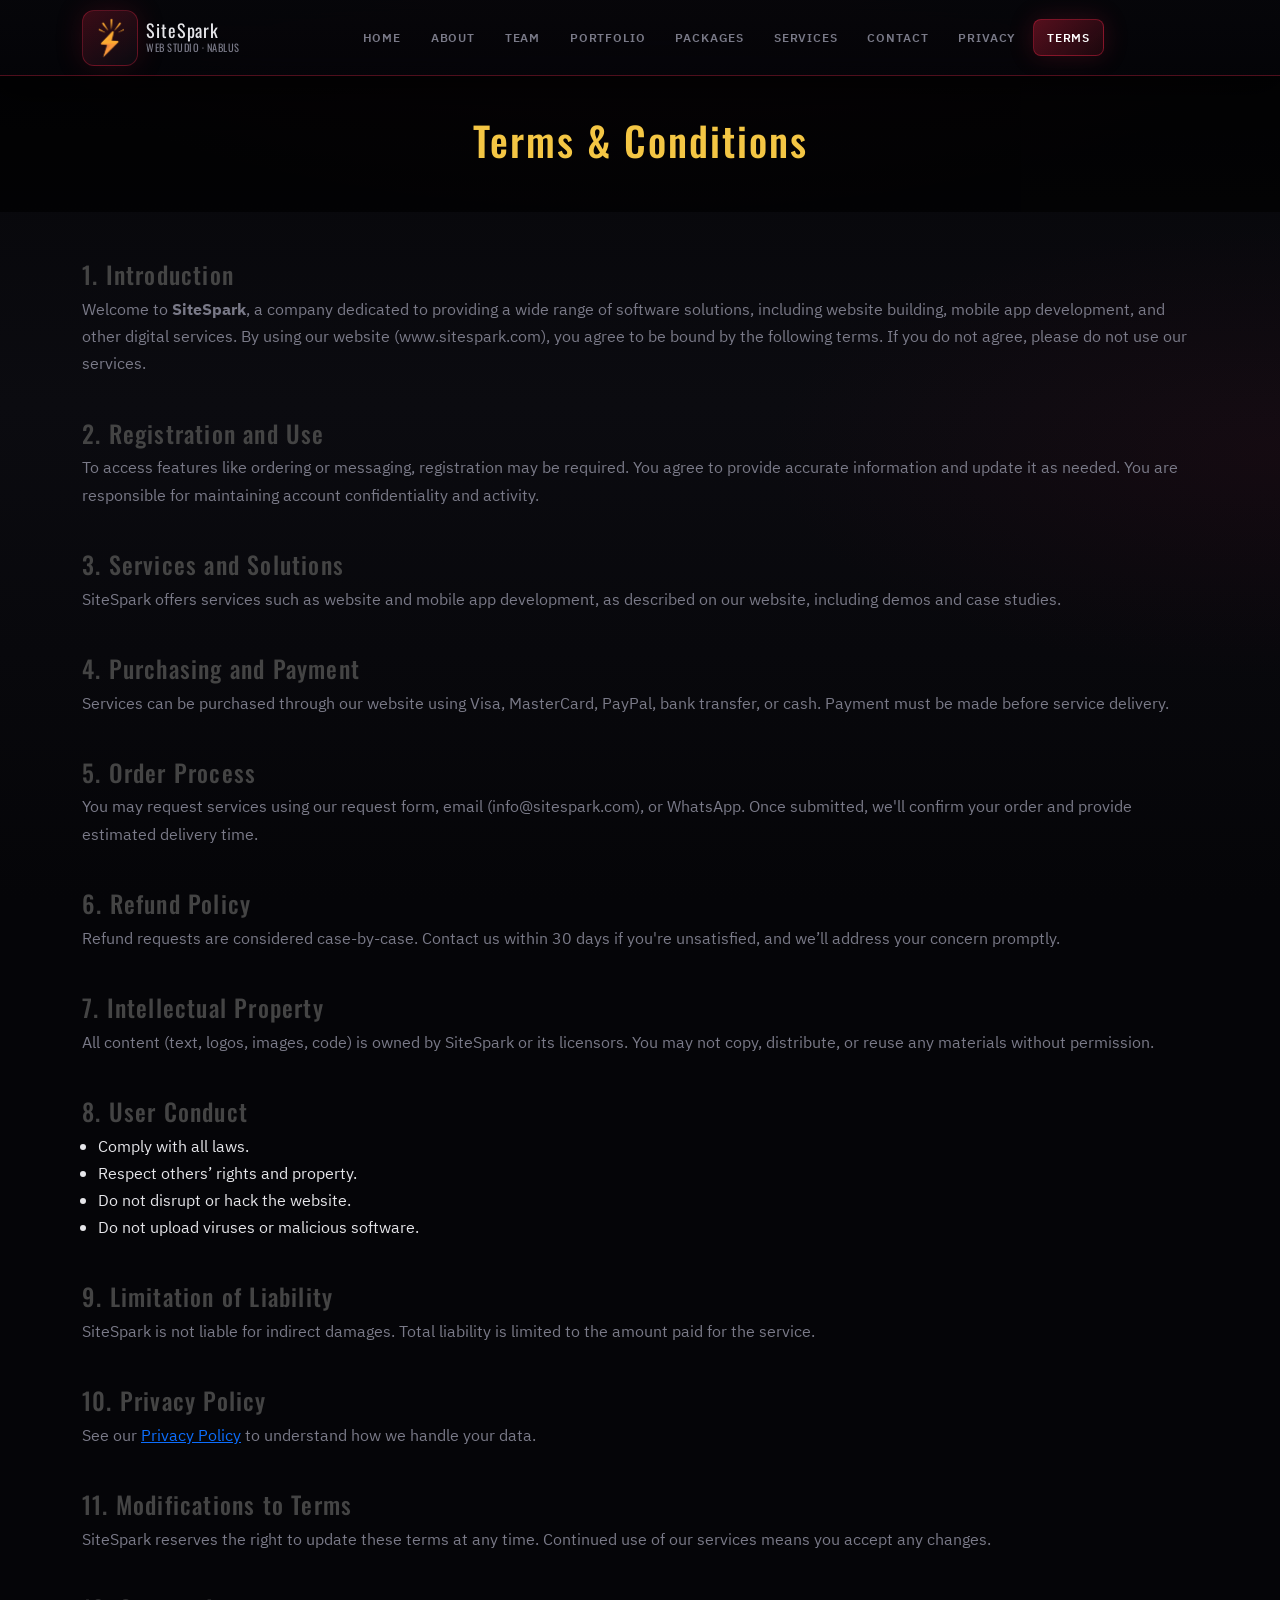
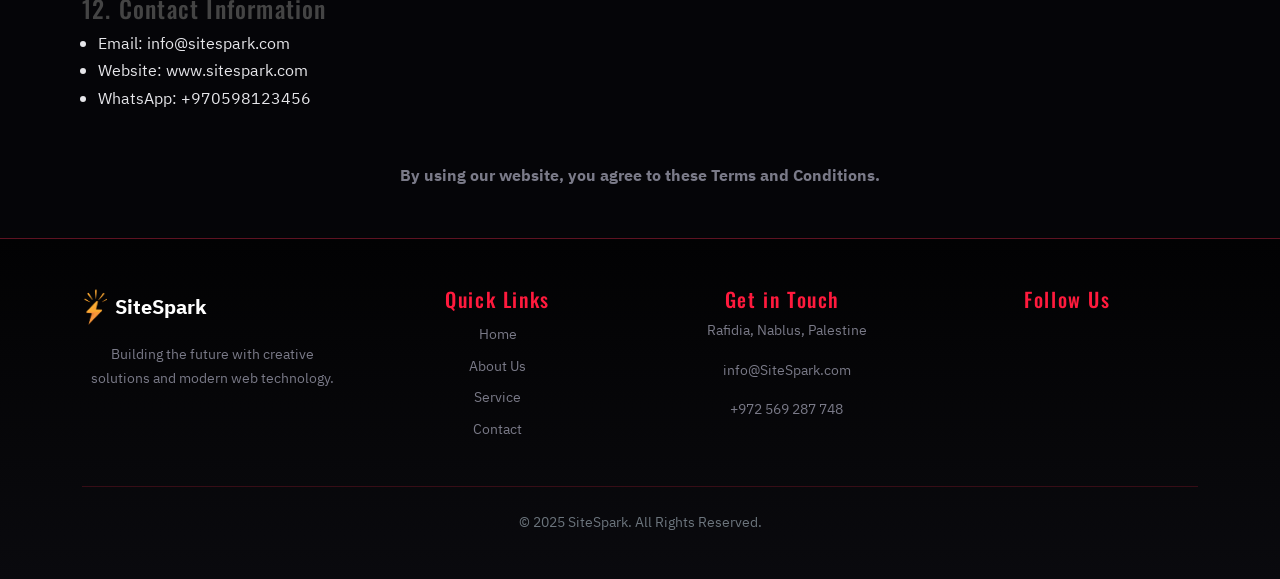
<file: pages/Terms&Conditions.html>
<!DOCTYPE html>
<html lang="en">
<head>
  <meta charset="UTF-8" />
  <meta name="viewport" content="width=device-width, initial-scale=1.0" />
  <title>Site Spark - Terms & Conditions</title>
  <link rel="preconnect" href="https://fonts.googleapis.com">
  <link rel="preconnect" href="https://fonts.gstatic.com" crossorigin>
  <link href="https://fonts.googleapis.com/css2?family=IBM+Plex+Sans+Arabic:wght@400;600;700&family=Oswald:wght@400;600;700&display=swap" rel="stylesheet">
  <link href="https://cdn.jsdelivr.net/npm/bootstrap@5.3.2/dist/css/bootstrap.min.css" rel="stylesheet">
  <link rel="stylesheet" href="https://cdnjs.cloudflare.com/ajax/libs/font-awesome/6.5.0/css/all.min.css" />
  <link rel="stylesheet" href="../styles/theme.css">
  <link rel="stylesheet" href="../styles/Terms&Conditions.css">
</head>
<body class="site-theme">
<header class="site-header sticky-top">
  <nav class="navbar navbar-expand-lg navbar-dark site-nav site-nav-pro" aria-label="Main navigation">
    <div class="container">
      <a class="navbar-brand site-nav-brand d-flex align-items-center gap-2 py-0" href="/index.html">
        <span class="site-nav-brand-mark">
          <img src="../images/SiteSpark.png" alt="SiteSpark" width="44" height="44" class="site-nav-logo">
        </span>
        <span class="site-nav-brand-text d-flex flex-column lh-sm">
          <span class="site-nav-brand-name">SiteSpark</span>
          <span class="site-nav-brand-tag">Web Studio · Nablus</span>
        </span>
      </a>
      <button class="navbar-toggler site-nav-toggler" type="button" data-bs-toggle="collapse" data-bs-target="#mainNav" aria-controls="mainNav" aria-expanded="false" aria-label="Open Menu">
        <span class="navbar-toggler-icon"></span>
      </button>
      <div class="collapse navbar-collapse" id="mainNav">
        <ul class="navbar-nav site-nav-links mx-lg-auto mb-2 mb-lg-0 py-2 py-lg-0 align-items-lg-center gap-lg-1">
          <li class="nav-item"><a class="nav-link" href="/index.html"><i class="bi bi-house-door d-lg-none me-2"></i>Home</a></li>
          <li class="nav-item"><a class="nav-link" href="/pages/about.html"><i class="bi bi-info-circle d-lg-none me-2"></i>About</a></li>
          <li class="nav-item"><a class="nav-link" href="/pages/team.html"><i class="bi bi-people d-lg-none me-2"></i>Team</a></li>
          <li class="nav-item"><a class="nav-link" href="/pages/Portfolio.html"><i class="bi bi-grid-1x2 d-lg-none me-2"></i>Portfolio</a></li>
          <li class="nav-item"><a class="nav-link" href="/pages/packages.html"><i class="bi bi-box-seam d-lg-none me-2"></i>Packages</a></li>
          <li class="nav-item"><a class="nav-link" href="/pages/service.html"><i class="bi bi-layers d-lg-none me-2"></i>Services</a></li>

          <li class="nav-item"><a class="nav-link" href="/pages/contact.html"><i class="bi bi-envelope d-lg-none me-2"></i>Contact</a></li>
          <li class="nav-item"><a class="nav-link" href="/pages/privacy-policy.html"><i class="bi bi-shield-lock d-lg-none me-2"></i>Privacy</a></li>
          <li class="nav-item"><a class="nav-link active" href="/pages/Terms&Conditions.html"><i class="bi bi-file-earmark-text d-lg-none me-2"></i>Terms</a></li>
        </ul>
      </div>
    </div>
  </nav>
</header>

  <header class="page-header">
    <h1 style="color: #f4c644;">Terms & Conditions</h1>
  </header>

  <main class="container my-5">
    <section>
      <h2 class="section-title fs-4">1. Introduction</h2>
      <p>
        Welcome to <strong>SiteSpark</strong>, a company dedicated to providing a wide range of software solutions, including website building, mobile app development, and other digital services. By using our website (www.sitespark.com), you agree to be bound by the following terms. If you do not agree, please do not use our services.
      </p>
    </section>

    <section>
      <h2 class="section-title fs-4">2. Registration and Use</h2>
      <p>
        To access features like ordering or messaging, registration may be required. You agree to provide accurate information and update it as needed. You are responsible for maintaining account confidentiality and activity.
      </p>
    </section>

    <section>
      <h2 class="section-title fs-4">3. Services and Solutions</h2>
      <p>
        SiteSpark offers services such as website and mobile app development, as described on our website, including demos and case studies.
      </p>
    </section>

    <section>
      <h2 class="section-title fs-4">4. Purchasing and Payment</h2>
      <p>
        Services can be purchased through our website using Visa, MasterCard, PayPal, bank transfer, or cash. Payment must be made before service delivery.
      </p>
    </section>

    <section>
      <h2 class="section-title fs-4">5. Order Process</h2>
      <p>
        You may request services using our request form, email (info@sitespark.com), or WhatsApp. Once submitted, we'll confirm your order and provide estimated delivery time.
      </p>
    </section>

    <section>
      <h2 class="section-title fs-4">6. Refund Policy</h2>
      <p>
        Refund requests are considered case-by-case. Contact us within 30 days if you're unsatisfied, and we’ll address your concern promptly.
      </p>
    </section>

    <section>
      <h2 class="section-title fs-4">7. Intellectual Property</h2>
      <p>
        All content (text, logos, images, code) is owned by SiteSpark or its licensors. You may not copy, distribute, or reuse any materials without permission.
      </p>
    </section>

    <section>
      <h2 class="section-title fs-4">8. User Conduct</h2>
      <ul class="ps-3">
        <li>Comply with all laws.</li>
        <li>Respect others’ rights and property.</li>
        <li>Do not disrupt or hack the website.</li>
        <li>Do not upload viruses or malicious software.</li>
      </ul>
    </section>

    <section>
      <h2 class="section-title fs-4">9. Limitation of Liability</h2>
      <p>
        SiteSpark is not liable for indirect damages. Total liability is limited to the amount paid for the service.
      </p>
    </section>

    <section>
      <h2 class="section-title fs-4">10. Privacy Policy</h2>
      <p>
        See our <a href="privacy-policy.html" class="text-decoration-underline">Privacy Policy</a> to understand how we handle your data.
      </p>
    </section>

    <section>
      <h2 class="section-title fs-4">11. Modifications to Terms</h2>
      <p>
        SiteSpark reserves the right to update these terms at any time. Continued use of our services means you accept any changes.
      </p>
    </section>

    <section>
      <h2 class="section-title fs-4">12. Contact Information</h2>
      <ul class="ps-3">
        <li>Email: info@sitespark.com</li>
        <li>Website: www.sitespark.com</li>
        <li>WhatsApp: +970598123456</li>
      </ul>
    </section>

    <p class="final-note">
      By using our website, you agree to these Terms and Conditions.
    </p>
  </main>
<footer class="site-footer text-white pt-5">
  <div class="container">
    <div class="row g-4">
      <div class="col-md-3">
        <div class="d-flex align-items-center mb-3 gap-2">
          <img src="../images/SiteSpark.png" alt="SiteSpark Logo" height="40">
          <span class="fs-5 fw-bold text-white">SiteSpark</span>
        </div>
        <p>Building the future with creative solutions and modern web technology.</p>
      </div>
      <div class="col-md-3">
        <h5 class="text-warning">Quick Links</h5>
        <ul class="list-unstyled">
          <li><a href="/index.html" class="text-white text-decoration-none d-block py-1">Home</a></li>
          <li><a href="/pages/about.html" class="text-white text-decoration-none d-block py-1">About Us</a></li>
          <li><a href="/pages/service.html" class="text-white text-decoration-none d-block py-1">Service</a></li>
          <li><a href="/pages/contact.html" class="text-white text-decoration-none d-block py-1">Contact</a></li>
        </ul>
      </div>
      <div class="col-md-3">
        <h5 class="text-warning">Get in Touch</h5>
        <p><i class="bi bi-geo-alt-fill me-2 text-warning"></i> Rafidia, Nablus, Palestine</p>
        <p><i class="bi bi-envelope-fill me-2 text-warning"></i> info@SiteSpark.com</p>
        <p><i class="bi bi-telephone-fill me-2 text-warning"></i> +972 569 287 748</p>
      </div>
      <div class="col-md-3">
        <h5 class="text-warning">Follow Us</h5>
        <div class="d-flex gap-3 fs-5">
          <a href="#" class="text-white"><i class="bi bi-facebook"></i></a>
          <a href="#" class="text-white"><i class="bi bi-instagram"></i></a>
          <a href="#" class="text-white"><i class="bi bi-twitter-x"></i></a>
          <a href="#" class="text-white"><i class="bi bi-linkedin"></i></a>
        </div>
      </div>
    </div>
    <div class="text-center py-4 mt-4 border-top border-secondary">
      <p class="mb-0 text-secondary">© 2025 SiteSpark. All Rights Reserved.</p>
    </div>
  </div>
</footer>

<script src="https://cdn.jsdelivr.net/npm/bootstrap@5.3.2/dist/js/bootstrap.bundle.min.js"></script>
<script src="../js/site.js" defer></script>
</body>
</html>
</file>
<file: styles/theme.css>
/* Site-wide dark theme — navbar, body, motion (no white flashes) */

:root {
  --bg-void: #050508;
  --bg-deep: #0b0b10;
  --bg-panel: #111118;
  --bg-card: #14141e;
  --accent: #c41e3a;
  --accent-hot: #ff1a3d;
  --accent-dim: #6b0f1f;
  --text: #e6e6ea;
  --text-muted: #7a7a88;
  --edge: rgba(196, 30, 58, 0.45);
}

html {
  background-color: var(--bg-void);
  scroll-behavior: smooth;
}

body.site-theme {
  background-color: var(--bg-void);
  color: var(--text);
  font-family: "IBM Plex Sans Arabic", system-ui, sans-serif;
  min-height: 100vh;
}

body.site-theme::before {
  content: "";
  position: fixed;
  inset: 0;
  pointer-events: none;
  z-index: 0;
  background:
    radial-gradient(ellipse 120% 80% at 50% -20%, rgba(196, 30, 58, 0.12), transparent 55%),
    radial-gradient(ellipse 80% 50% at 100% 50%, rgba(80, 10, 30, 0.15), transparent 50%),
    linear-gradient(180deg, var(--bg-void) 0%, var(--bg-deep) 45%, var(--bg-void) 100%);
}

body.site-theme > * {
  position: relative;
  z-index: 1;
}

.site-theme h1,
.site-theme h2,
.site-theme h3,
.site-theme h4,
.site-theme h5,
.site-theme h6,
.site-theme .navbar-brand span {
  font-family: Oswald, "IBM Plex Sans Arabic", sans-serif;
  letter-spacing: 0.05em;
}

.site-theme h1,
.site-theme h2,
.site-theme h3,
.site-theme h4,
.site-theme h5,
.site-theme h6 {
  color: var(--text);
}

.site-theme .lead,
.site-theme p {
  color: var(--text-muted);
}

/* ——— Navbar ——— */
.site-nav {
  z-index: 1030;
  background: linear-gradient(180deg, rgba(8, 8, 12, 0.98), rgba(5, 5, 8, 0.94)) !important;
  border-bottom: 1px solid var(--edge);
  box-shadow: 0 4px 24px rgba(0, 0, 0, 0.6);
}

.site-nav .nav-link {
  color: var(--text-muted) !important;
  transition: color 0.2s, text-shadow 0.2s;
}

.site-nav .nav-link:hover,
.site-nav .nav-link.active {
  color: var(--text) !important;
  text-shadow: 0 0 20px rgba(196, 30, 58, 0.6);
}

.site-nav .dropdown-menu {
  background: var(--bg-panel);
  border: 1px solid var(--edge);
}

.site-nav .dropdown-item {
  color: var(--text-muted);
}

.site-nav .dropdown-item:hover,
.site-nav .dropdown-item:focus {
  background: var(--accent-dim);
  color: var(--text);
}

.site-nav .dropdown-item.active,
.site-nav .dropdown-item:active {
  background: rgba(196, 30, 58, 0.35) !important;
  color: var(--text) !important;
}

.site-nav .dropdown-divider {
  border-color: rgba(196, 30, 58, 0.25);
}

@media (max-width: 991.98px) {
  .site-nav .navbar-collapse,
  .site-nav .navbar-collapse.collapsing,
  .site-nav .navbar-collapse.show {
    background: var(--bg-panel) !important;
    border: 1px solid rgba(196, 30, 58, 0.28);
    margin-top: 0.75rem;
    padding: 1rem;
    border-radius: 8px;
  }
}

/* ——— Professional Navbar (site-nav-pro) ——— */
.site-header {
  z-index: 1030;
}

.site-nav.site-nav-pro {
  padding-top: 0.6rem !important;
  padding-bottom: 0.6rem !important;
  transition: box-shadow 0.25s ease, background 0.25s ease;
  backdrop-filter: saturate(1.15) blur(14px);
  -webkit-backdrop-filter: saturate(1.15) blur(14px);
  background: linear-gradient(180deg, rgba(6, 6, 10, 0.94), rgba(4, 4, 8, 0.9)) !important;
  border-bottom: 1px solid rgba(196, 30, 58, 0.38);
  box-shadow: 0 10px 36px rgba(0, 0, 0, 0.55);
}

.site-nav-pro.site-nav-scrolled {
  box-shadow: 0 14px 44px rgba(0, 0, 0, 0.65);
  border-bottom-color: rgba(196, 30, 58, 0.5);
}

.site-nav-brand-mark {
  display: inline-flex;
  align-items: center;
  justify-content: center;
  padding: 5px;
  border-radius: 12px;
  background: linear-gradient(145deg, rgba(196, 30, 58, 0.28), rgba(20, 20, 30, 0.4));
  border: 1px solid rgba(196, 30, 58, 0.4);
  box-shadow: 0 0 28px rgba(196, 30, 58, 0.18);
}

.site-nav-logo {
  display: block;
  border-radius: 8px;
  object-fit: contain;
}

.site-nav-brand-name {
  font-family: Oswald, "IBM Plex Sans Arabic", sans-serif;
  font-size: 1.125rem;
  letter-spacing: 0.14em;
  color: var(--text) !important;
  line-height: 1.1;
}

.site-nav-brand-tag {
  font-size: 0.65rem;
  letter-spacing: 0.08em;
  text-transform: uppercase;
  color: var(--text-muted) !important;
}

.site-nav-links .nav-link {
  position: relative;
  font-size: 0.78rem;
  font-weight: 600;
  letter-spacing: 0.07em;
  text-transform: uppercase;
  padding: 0.45rem 0.8rem !important;
  border-radius: 8px;
  transition: background 0.2s ease, color 0.2s ease, box-shadow 0.2s ease;
}

.site-nav-pro .site-nav-links .nav-link:hover {
  background: rgba(196, 30, 58, 0.14) !important;
  color: var(--text) !important;
  text-shadow: none !important;
}

.site-nav-pro .site-nav-links .nav-link.active {
  background: linear-gradient(135deg, rgba(196, 30, 58, 0.42), rgba(196, 30, 58, 0.12)) !important;
  border: 1px solid rgba(196, 30, 58, 0.5);
  color: #fff !important;
  box-shadow: 0 0 24px rgba(196, 30, 58, 0.22);
  text-shadow: none !important;
}

.site-nav-pro .site-nav-links .dropdown-toggle::after {
  margin-inline-start: 0.35rem;
  vertical-align: 0.12em;
}

.site-nav-toggler {
  border: 1px solid rgba(196, 30, 58, 0.45) !important;
  padding: 0.45rem 0.6rem !important;
}

.btn-site-cta-nav {
  padding: 0.52rem 1.2rem;
  font-size: 0.75rem;
  white-space: nowrap;
}

.site-nav .dropdown-menu.shadow-lg {
  background: rgba(20, 20, 30, 0.95) !important;
  border: 1px solid var(--edge) !important;
  backdrop-filter: blur(12px);
  -webkit-backdrop-filter: blur(12px);
  box-shadow: 0 20px 50px rgba(0, 0, 0, 0.7) !important;
  border-radius: 12px;
  padding: 0.5rem;
  margin-top: 0.75rem !important;
  animation: navDropdownEntry 0.28s cubic-bezier(0.16, 1, 0.3, 1) forwards;
  transform-origin: top;
}

@keyframes navDropdownEntry {
  from {
    opacity: 0;
    transform: translateY(8px) scale(0.96);
  }
  to {
    opacity: 1;
    transform: translateY(0) scale(1);
  }
}

.site-nav .dropdown-item {
  position: relative;
  color: var(--text) !important;
  font-size: 0.8rem;
  font-weight: 500;
  padding: 0.65rem 1rem;
  border-radius: 8px;
  transition: all 0.2s cubic-bezier(0.4, 0, 0.2, 1);
  display: flex;
  align-items: center;
  gap: 0.5rem;
}

.site-nav .dropdown-item i {
  font-size: 1.05rem;
  color: var(--text-muted);
  transition: color 0.2s ease;
}

.site-nav .dropdown-item:hover {
  background: rgba(196, 30, 58, 0.12) !important;
  color: var(--accent-hot) !important;
  padding-left: 1.25rem;
}

.site-nav .dropdown-item:hover i {
  color: var(--accent-hot);
}

.site-nav .dropdown-divider {
  border-top: 1px solid rgba(196, 30, 58, 0.2) !important;
  margin: 0.4rem 0.5rem;
}

.btn-site-cta,
.btn-home-cta {
  background: linear-gradient(135deg, var(--accent), var(--accent-hot));
  border: none;
  color: #fff !important;
  text-transform: uppercase;
  letter-spacing: 0.08em;
  font-weight: 700;
  box-shadow: 0 0 20px rgba(196, 30, 58, 0.45);
  clip-path: polygon(0 0, calc(100% - 10px) 0, 100% 10px, 100% 100%, 10px 100%, 0 calc(100% - 10px));
}

.btn-site-cta:hover,
.btn-home-cta:hover {
  filter: brightness(1.15);
  box-shadow: 0 0 28px rgba(255, 26, 61, 0.55);
}

/* ——— Carousel fade: dark background between slides ——— */
.site-theme .carousel.carousel-fade .carousel-inner {
  background-color: var(--bg-void);
}

.site-theme .carousel.carousel-fade .carousel-item {
  background-color: var(--bg-void);
}

/* ——— Footer ——— */
.site-footer,
.site-theme footer.site-footer {
  background: linear-gradient(180deg, #020203, #0a0a0e) !important;
  border-top: 1px solid var(--edge);
}

.site-footer h5,
.site-theme footer.site-footer h5 {
  color: var(--accent-hot) !important;
  font-family: Oswald, "IBM Plex Sans Arabic", sans-serif;
  letter-spacing: 0.08em;
}

.site-footer a.text-white,
.site-theme footer.site-footer a.text-white {
  color: var(--text-muted) !important;
  transition: color 0.2s;
}

.site-footer a.text-white:hover,
.site-theme footer.site-footer a.text-white:hover {
  color: var(--accent-hot) !important;
}

.site-footer .border-top,
.site-theme footer.site-footer .border-top {
  border-color: rgba(196, 30, 58, 0.25) !important;
}

/* ——— Bootstrap surfaces on dark background ——— */
.site-theme .bg-light {
  background-color: var(--bg-panel) !important;
}

.site-theme .bg-white {
  background-color: var(--bg-card) !important;
}

.site-theme .bg-body {
  background-color: var(--bg-void) !important;
}

.site-theme .bg-dark {
  background-color: var(--bg-deep) !important;
  color: var(--text);
}

.site-theme .text-dark {
  color: var(--text) !important;
}

.site-theme .text-body {
  color: var(--text) !important;
}

.site-theme .text-muted {
  color: var(--text-muted) !important;
}

.site-theme .text-warning {
  color: var(--accent-hot) !important;
}

.site-theme .border,
.site-theme .border-secondary {
  border-color: rgba(196, 30, 58, 0.25) !important;
}

.site-theme .shadow,
.site-theme .shadow-sm {
  box-shadow: 0 0.5rem 1.5rem rgba(0, 0, 0, 0.45) !important;
}

.site-theme .card {
  background-color: var(--bg-card);
  border-color: rgba(196, 30, 58, 0.22);
  color: var(--text);
}

.site-theme .card-header,
.site-theme .card-footer {
  background-color: var(--bg-panel);
  border-color: rgba(196, 30, 58, 0.22);
  color: var(--text);
}

.site-theme .form-control,
.site-theme .form-select,
.site-theme textarea.form-control {
  background-color: var(--bg-card);
  border-color: rgba(196, 30, 58, 0.35);
  color: var(--text);
}

.site-theme .form-control::placeholder,
.site-theme textarea.form-control::placeholder {
  color: var(--text-muted);
  opacity: 0.85;
}

.site-theme .form-control:focus,
.site-theme .form-select:focus,
.site-theme textarea.form-control:focus {
  background-color: var(--bg-deep);
  border-color: var(--accent);
  color: var(--text);
  box-shadow: 0 0 0 0.2rem rgba(196, 30, 58, 0.25);
}

.site-theme .form-label {
  color: var(--text-muted);
}

.site-theme .table {
  --bs-table-bg: var(--bg-card);
  --bs-table-color: var(--text);
  border-color: rgba(196, 30, 58, 0.22);
}

.site-theme .table > :not(caption) > * > * {
  background-color: transparent;
  color: inherit;
}

.site-theme .breadcrumb-item,
.site-theme .breadcrumb-item a {
  color: var(--text-muted);
}

.site-theme .breadcrumb-item.active {
  color: var(--text);
}

/* AOS / Motions: Don't leave white space behind transparent elements during transition */
.site-theme [data-aos] {
  backface-visibility: hidden;
}

.site-theme .btn-primary {
  background: linear-gradient(135deg, var(--accent), var(--accent-hot));
  border-color: var(--accent);
  color: #fff;
}

.site-theme .btn-primary:hover {
  background: linear-gradient(135deg, #a01830, var(--accent-hot));
  border-color: var(--accent-hot);
  color: #fff;
}
</file>
<file: styles/Home.css>
/* Home page only — loads after theme.css */

.header-slide-1,
.header-slide-2,
.header-slide-3 {
  height: 650px;
  position: relative;
  color: #fff;
  background-size: cover;
  background-position: center;
  background-repeat: no-repeat;
}

.header-slide-1 {
  background-image: url("../images/office2.jpg");
}

.header-slide-2 {
  background-image: url("../images/Companies1.jpeg");
}

.header-slide-3 {
  background-image: url("../images/arteil.jpg");
}

.header-slide-1::before,
.header-slide-2::before,
.header-slide-3::before {
  content: "";
  position: absolute;
  inset: 0;
  z-index: 0;
  background:
    linear-gradient(180deg, rgba(3, 3, 5, 0.88) 0%, rgba(40, 5, 15, 0.78) 45%, rgba(3, 3, 5, 0.92) 100%),
    repeating-linear-gradient(
      0deg,
      transparent,
      transparent 2px,
      rgba(0, 0, 0, 0.12) 2px,
      rgba(0, 0, 0, 0.12) 4px
    );
}

.hero-content {
  position: relative;
  z-index: 1;
  max-width: 52rem;
  padding: 0 1rem;
}

.hero-content h1 {
  font-weight: 700;
  line-height: 1.1;
  text-shadow:
    0 0 60px rgba(196, 30, 58, 0.35),
    0 4px 24px rgba(0, 0, 0, 0.9);
}

.hero-content .lead {
  color: rgba(230, 230, 234, 0.82);
}

.site-theme .carousel-indicators [data-bs-target] {
  width: 10px;
  height: 10px;
  border-radius: 0;
  clip-path: polygon(50% 0%, 100% 50%, 50% 100%, 0% 50%);
  background-color: var(--text-muted);
  border: none;
  opacity: 0.5;
}

.site-theme .carousel-indicators .active {
  opacity: 1;
  background-color: var(--accent-hot);
  box-shadow: 0 0 12px var(--accent-hot);
}

.site-theme .carousel-control-prev-icon,
.site-theme .carousel-control-next-icon {
  filter: invert(0.15) sepia(1) saturate(5) hue-rotate(320deg);
}

.btn-home-hero {
  background: transparent;
  color: var(--accent-hot) !important;
  border: 2px solid var(--accent);
  text-transform: uppercase;
  font-weight: 700;
  letter-spacing: 0.1em;
  padding: 0.65rem 1.75rem;
  transition: background 0.2s, box-shadow 0.2s, color 0.2s;
}

.btn-home-hero:hover {
  background: rgba(196, 30, 58, 0.2);
  box-shadow: 0 0 30px rgba(196, 30, 58, 0.45);
  color: #fff !important;
}

.btn-home-hero-fill {
  background: linear-gradient(135deg, var(--accent), #8b0000);
  border: none;
  color: #fff !important;
  text-transform: uppercase;
  font-weight: 700;
  letter-spacing: 0.1em;
  box-shadow: 0 0 24px rgba(196, 30, 58, 0.4);
}

.btn-home-hero-fill:hover {
  filter: brightness(1.12);
  box-shadow: 0 0 32px rgba(255, 26, 61, 0.5);
}

.home-section {
  background: var(--bg-deep);
  border-top: 1px solid rgba(196, 30, 58, 0.15);
  border-bottom: 1px solid rgba(196, 30, 58, 0.15);
}

.home-section-alt {
  background: var(--bg-panel);
  border-top: 1px solid rgba(255, 255, 255, 0.04);
}

.feature-card,
.home-card-panel,
.testimonial-card {
  background: var(--bg-card) !important;
  border: 1px solid rgba(196, 30, 58, 0.22);
  border-radius: 0;
  clip-path: polygon(0 0, 100% 0, 100% calc(100% - 14px), calc(100% - 14px) 100%, 0 100%);
  box-shadow: 0 12px 40px rgba(0, 0, 0, 0.45);
  transition: transform 0.25s, box-shadow 0.25s, border-color 0.25s;
}

.feature-card:hover,
.home-card-panel:hover,
.testimonial-card:hover {
  transform: translateY(-6px);
  border-color: var(--edge);
  box-shadow: 0 16px 48px rgba(0, 0, 0, 0.55), 0 0 30px rgba(196, 30, 58, 0.12);
}

.feature-card h5,
.home-card-panel h5,
.testimonial-card h5 {
  color: var(--text);
}

.feature-card .bi {
  color: var(--accent-hot) !important;
}

.step-icon {
  position: relative;
  display: inline-block;
  font-size: 2.5rem;
  color: var(--accent-hot);
}

.step-number {
  position: absolute;
  top: -15px;
  left: 50%;
  transform: translateX(-50%);
  background: linear-gradient(135deg, var(--accent), var(--accent-hot));
  color: #fff;
  font-family: Oswald, sans-serif;
  font-size: 0.85rem;
  font-weight: 700;
  width: 28px;
  height: 28px;
  border-radius: 0;
  clip-path: polygon(50% 0%, 100% 50%, 50% 100%, 0% 50%);
  display: flex;
  align-items: center;
  justify-content: center;
  box-shadow: 0 0 12px rgba(196, 30, 58, 0.5);
}

.quote-icon {
  font-size: 2rem;
  color: var(--accent);
  position: absolute;
  top: 10px;
  left: 20px;
  opacity: 0.85;
}

.testimonial-card .customer-name {
  color: var(--text);
}

.testimonial-card .text-muted {
  color: var(--text-muted) !important;
}

/* Trust strip / numbers under hero */
.home-trust-strip {
  background: linear-gradient(180deg, var(--bg-deep) 0%, var(--bg-panel) 50%, var(--bg-deep) 100%);
  border-bottom: 1px solid rgba(196, 30, 58, 0.2);
  border-top: 1px solid rgba(255, 255, 255, 0.04);
}

.home-trust-strip .home-trust-intro {
  max-width: 36rem;
}

.home-trust-intro .small {
  color: var(--text-muted);
}

.home-trust-strip .home-trust-intro .eyebrow {
  font-family: Oswald, "IBM Plex Sans Arabic", sans-serif;
  font-size: 0.72rem;
  letter-spacing: 0.2em;
  text-transform: uppercase;
  color: var(--accent-hot);
}

.home-stat {
  padding: 0.75rem 0;
}

@media (min-width: 992px) {
  .home-stat {
    padding: 0.5rem 1rem;
    border-inline-end: 1px solid rgba(196, 30, 58, 0.15);
  }

  .row .col-lg-3:last-child .home-stat {
    border-inline-end: none;
  }
}

.home-stat-icon {
  width: 52px;
  height: 52px;
  display: inline-flex;
  align-items: center;
  justify-content: center;
  border-radius: 12px;
  background: rgba(196, 30, 58, 0.12);
  border: 1px solid rgba(196, 30, 58, 0.3);
  color: var(--accent-hot);
  font-size: 1.35rem;
  flex-shrink: 0;
}

.home-stat-value {
  font-family: Oswald, "IBM Plex Sans Arabic", sans-serif;
  font-size: 1.75rem;
  font-weight: 700;
  color: var(--text);
  line-height: 1.1;
  letter-spacing: 0.04em;
}

.home-stat-label {
  color: var(--text-muted);
  font-size: 0.8rem;
  margin-top: 0.15rem;
}
</file>
<file: styles/Packages.css>
.team-backag{
    transition: all 0.3s ease;
    border-radius: 0.75rem;
  }

  .team-backag:hover {
    transform: translateY(-5px);
    box-shadow: 0 8px 20px rgba(0, 0, 0, 0.12);
  }
    .gallery img,.projects-grid img {
      width: 100%;
      border-radius: 10px;
      object-fit: cover;
    }

    .projects-grid .card {
      transition: transform 0.3s;
    }

    .projects-grid .card:hover {
      transform: translateY(-5px);
      box-shadow: 0 8px 16px rgba(0,0,0,0.1);
    }

    .view-case {
      display: inline-block;
      margin-top: 15px;
      text-decoration: none;
      color: #007bff;
    }
</file>
<file: styles/privacy-policy.css>
.privacy-hero {
      background-color: rgba(0, 0, 0, 0.65);
      color: white;
      padding: 60px 20px;
      text-align: center;
    }

    .privacy-content section {
      margin-top: 40px;
    }

    .privacy-content h3 {
      color: #444;
    }

    .privacy-content h4 {
      color: #555;
      margin-top: 30px;
    }

    .privacy-content p,
    .privacy-content li {
      color: #555;
      line-height: 1.8;
    }

    .privacy-content ul {
      padding-left: 1.5rem;
    }

    .center-text {
      text-align: center;
      font-weight: bold;
      color: #555;
      margin-top: 50px;
    }
</file>
<file: styles/Service.css>
.servies-card {
    transition: all 0.3s ease;
    border-radius: 0.75rem;
  }

.servies-card:hover {
    transform: translateY(-5px);
    box-shadow: 0 8px 20px rgba(0, 0, 0, 0.12);
  }
</file>
<file: styles/Team.css>
.team-card {
    transition: all 0.3s ease;
    border-radius: 0.75rem;
  }

  .team-card:hover {
    transform: translateY(-5px);
    box-shadow: 0 8px 20px rgba(0, 0, 0, 0.12);
  }
</file>
<file: styles/Terms&Conditions.css>
body {
  line-height: 1.7;
}

.page-header {
  text-align: center;
  background-color: rgba(0, 0, 0, 0.65);
  color: white;
  padding: 40px 20px;
}

h2.section-title {
  color: #444;
  margin-top: 2.5rem;
}

.final-note {
  margin-top: 50px;
  font-weight: bold;
  color: #555;
  text-align: center;
}

.site-footer {
  text-align: center;
  padding: 20px;
  background: #f0f0f0;
  color: #555;
  font-size: 14px;
}
</file>
